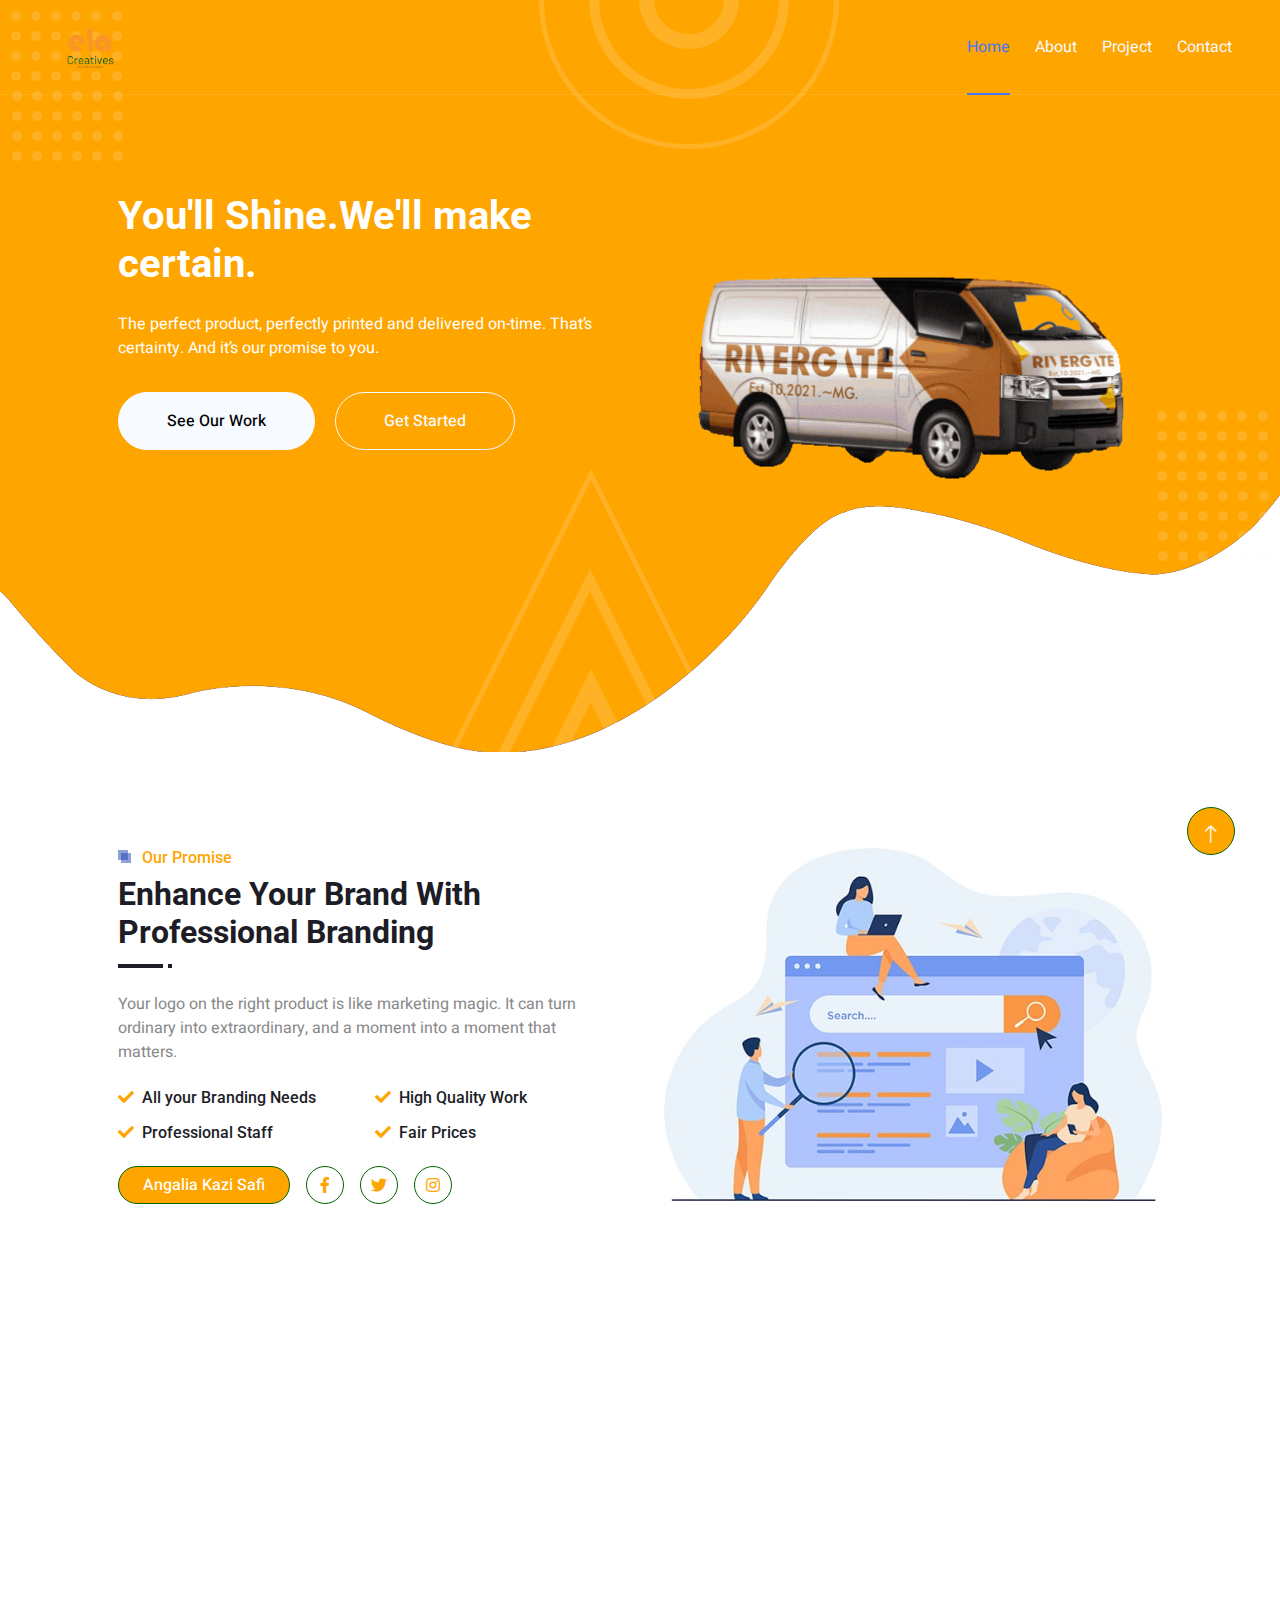
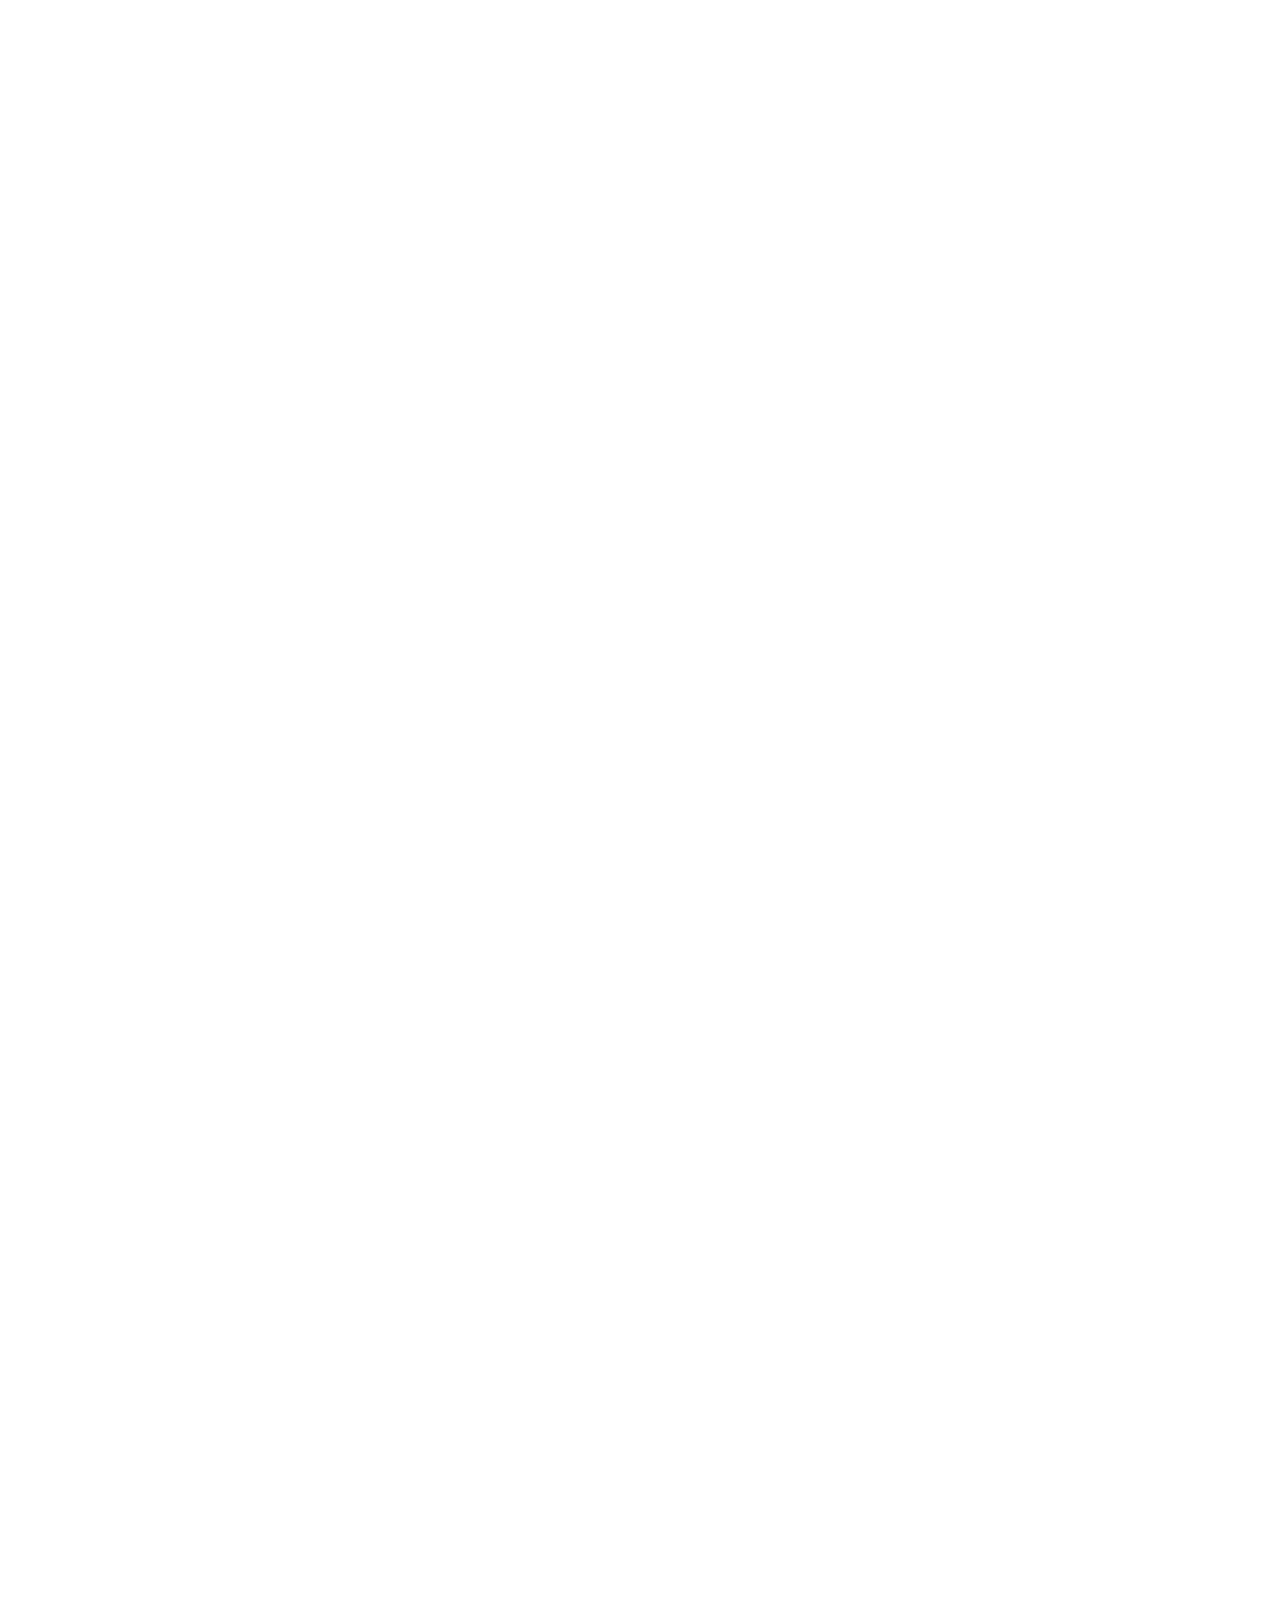
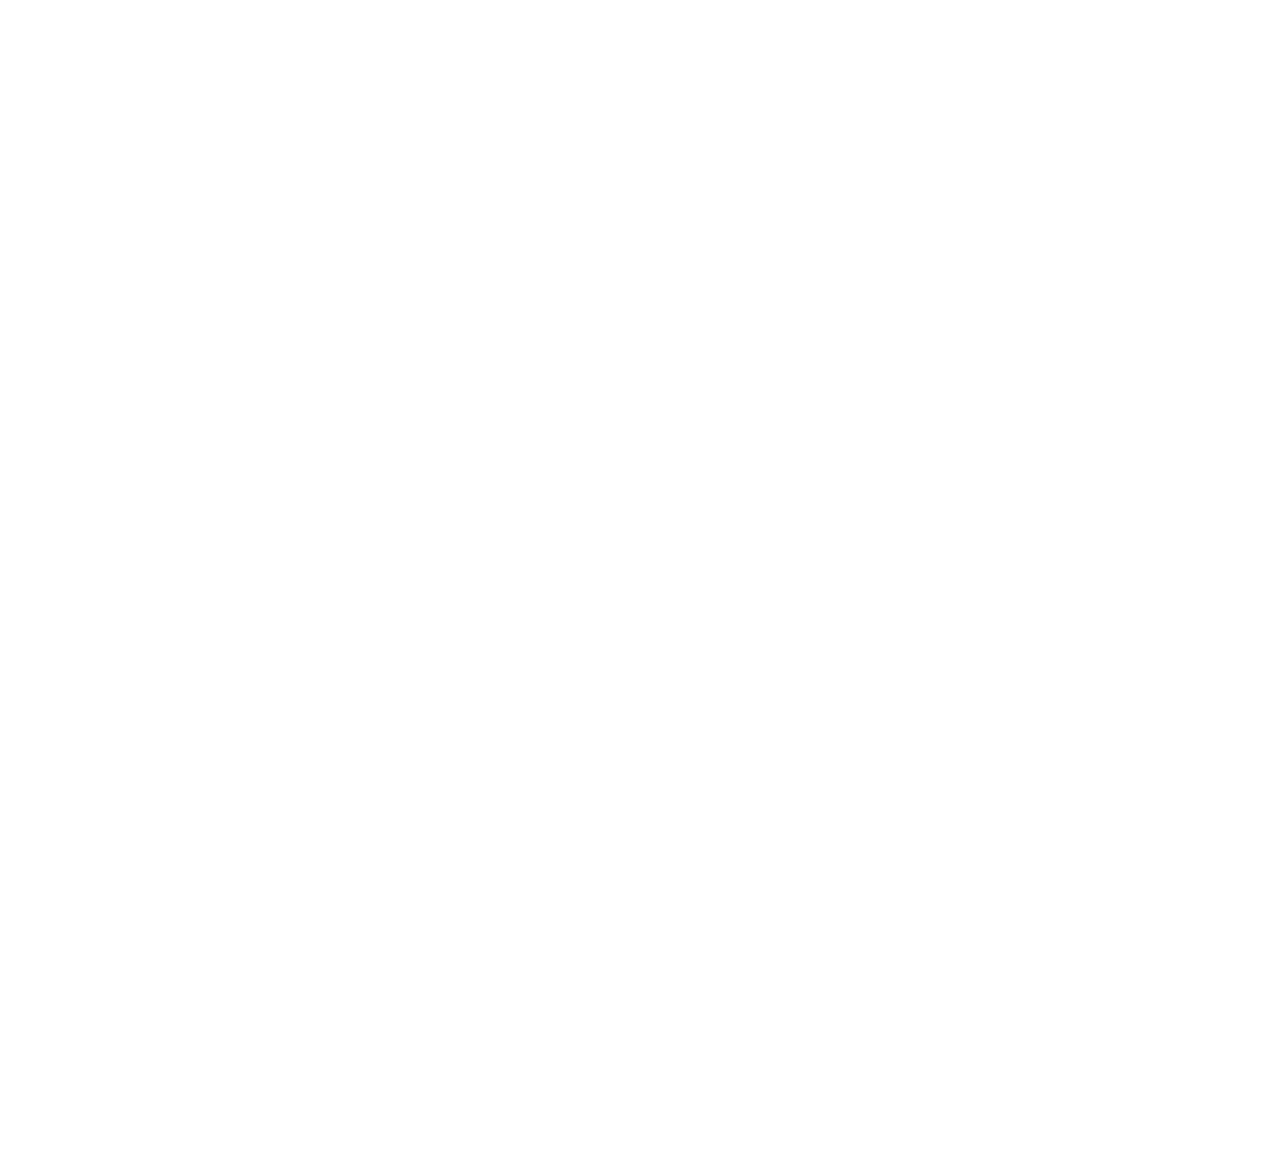
<file: index.html>
<!DOCTYPE html>
<html lang="en">

<head>
    <meta charset="utf-8">
    <title>Ela Creatives</title>
    <meta content="width=device-width, initial-scale=1.0" name="viewport">
    <meta content="" name="keywords">
    <meta content="" name="description">

    <!-- Favicon -->
    <link href="img/nobkgrd.png" rel="icon">

    <!-- Google Web Fonts -->
    <link rel="preconnect" href="https://fonts.googleapis.com">
    <link rel="preconnect" href="https://fonts.gstatic.com" crossorigin>
    <link href="https://fonts.googleapis.com/css2?family=Heebo:wght@400;500&family=Roboto:wght@400;500;700&display=swap"
        rel="stylesheet">

    <!-- Icon Font Stylesheet -->
    <link href="https://cdnjs.cloudflare.com/ajax/libs/font-awesome/5.10.0/css/all.min.css" rel="stylesheet">
    <link href="https://cdn.jsdelivr.net/npm/bootstrap-icons@1.4.1/font/bootstrap-icons.css" rel="stylesheet">

    <!-- Libraries Stylesheet -->
    <link href="lib/animate/animate.min.css" rel="stylesheet">
    <link href="lib/owlcarousel/assets/owl.carousel.min.css" rel="stylesheet">
    <link href="lib/lightbox/css/lightbox.min.css" rel="stylesheet">

    <!-- Customized Bootstrap Stylesheet -->
    <link href="css/bootstrap.min.css" rel="stylesheet">

    <!-- Template Stylesheet -->
    <link href="css/style.css" rel="stylesheet">
</head>

<body>
    <div class="container-xxl bg-white p-0">
        <!-- Spinner Start -->
        <div id="spinner"
            class="show bg-white position-fixed translate-middle w-100 vh-100 top-50 start-50 d-flex align-items-center justify-content-center">
            <div class="spinner-grow text-primary" style="width: 3rem; height: 3rem;" role="status">
                <span class="sr-only">Loading...</span>
            </div>
        </div>
        <!-- Spinner End -->


        <!-- Navbar & Hero Start -->
        <div class="container-xxl position-relative p-0">
            <nav class="navbar navbar-expand-lg navbar-light px-4 px-lg-5 py-3 py-lg-0">
                <a href="" class="navbar-brand p-0">
                    <img src="img/nobkgrd.png" alt="Logo" style="height: 700px; width: auto;">
                </a>
                <button class="navbar-toggler" type="button" data-bs-toggle="collapse" data-bs-target="#navbarCollapse">
                    <span class="fa fa-bars"></span>
                </button>
                <div class="collapse navbar-collapse" id="navbarCollapse">
                    <div class="navbar-nav ms-auto py-0">
                        <a href="index.html" class="nav-item nav-link active">Home</a>
                        <a href="about.html" class="nav-item nav-link">About</a>
                        <!--<a href="service.html" class="nav-item nav-link">Service</a>-->
                        <a href="project.html" class="nav-item nav-link">Project</a>
                        <!--<a href="pricing.html" class="nav-item nav-link">Pricing</a>-->
                        <div class="nav-item dropdown">
                            <!-- <a href="#" class="nav-link dropdown-toggle" data-bs-toggle="dropdown">Pages</a>
                            <div class="dropdown-menu m-0">
                                <a href="team.html" class="dropdown-item">Our Team</a>
                                <a href="testimonial.html" class="dropdown-item">Testimonial</a>
                                <a href="404.html" class="dropdown-item">404 Page</a>
                            </div>-->
                        </div>
                        <a href="contact.html" class="nav-item nav-link">Contact</a>
                    </div>
                    <!--<butaton type="button" class="btn text-secondary ms-3" data-bs-toggle="modal" data-bs-target="#searchModal"><i class="fa fa-search"></i></butaton>
                    <a href="https://htmlcodex.com/startup-company-website-template" class="btn btn-secondary text-light rounded-pill py-2 px-4 ms-3">Pro Version</a>
                </div>-->
            </nav>

            <div class="container-xxl py-5 bg-primary hero-header mb-5">
                <div class="container my-5 py-5 px-lg-5">
                    <div class="row g-5 py-5">
                        <div class="col-lg-6 text-center text-lg-start">
                            <h1 class="text-white mb-4 animated zoomIn">You'll Shine.We'll make certain.</h1>
                            <p class="text-white pb-3 animated zoomIn">The perfect product, perfectly printed and
                                delivered on-time. That’s certainty. And it’s our promise to you.</p>
                            <a href="project.html"
                                class="btn btn-light py-sm-3 px-sm-5 rounded-pill me-3 animated slideInLeft">See Our
                                Work</a>
                            <a href="contact.html"
                                class="btn btn-outline-light py-sm-3 px-sm-5 rounded-pill animated slideInRight">Get
                                Started</a>
                        </div>
                        <div class="col-lg-6 text-center text-lg-start">
                            <img class="img-fluid" src="img/banner.gif" alt="">
                        </div>
                    </div>
                </div>
            </div>
        </div>
        <!-- Navbar & Hero End -->


        <!-- Full Screen Search Start -->
        <div class="modal fade" id="searchModal" tabindex="-1">
            <div class="modal-dialog modal-fullscreen">
                <div class="modal-content" style="background: rgba(29, 29, 39, 0.7);">
                    <div class="modal-header border-0">
                        <button type="button" class="btn bg-white btn-close" data-bs-dismiss="modal"
                            aria-label="Close"></button>
                    </div>
                    <div class="modal-body d-flex align-items-center justify-content-center">
                        <div class="input-group" style="max-width: 600px;">
                            <input type="text" class="form-control bg-transparent border-light p-3"
                                placeholder="Type search keyword">
                            <button class="btn btn-light px-4"><i class="bi bi-search"></i></button>
                        </div>
                    </div>
                </div>
            </div>
        </div>
        <!-- Full Screen Search End -->


        <!-- About Start -->
        <div class="container-xxl py-5">
            <div class="container px-lg-5">
                <div class="row g-5">
                    <div class="col-lg-6 wow fadeInUp" data-wow-delay="0.1s">
                        <div class="section-title position-relative mb-4 pb-2">
                            <h6 class="position-relative text-primary ps-4">Our Promise</h6>
                            <h2 class="mt-2">Enhance Your Brand With Professional Branding</h2>
                        </div>
                        <p class="mb-4">Your logo on the right product is like marketing magic. It can turn ordinary
                            into extraordinary, and a moment into a moment that matters.</p>
                        <div class="row g-3">
                            <div class="col-sm-6">
                                <h6 class="mb-3"><i class="fa fa-check text-primary me-2"></i>All your Branding Needs
                                </h6>
                                <h6 class="mb-0"><i class="fa fa-check text-primary me-2"></i>Professional Staff</h6>
                            </div>
                            <div class="col-sm-6">
                                <h6 class="mb-3"><i class="fa fa-check text-primary me-2"></i>High Quality Work</h6>
                                <h6 class="mb-0"><i class="fa fa-check text-primary me-2"></i>Fair Prices</h6>
                            </div>
                        </div>
                        <div class="d-flex align-items-center mt-4">
                            <a class="btn btn-primary rounded-pill px-4 me-3" href="project.html">Angalia Kazi Safi</a>
                            <a class="btn btn-outline-primary btn-square me-3" href="https://www.facebook.com/ElacreativesLimited"><i
                                    class="fab fa-facebook-f"></i></a>
                            <a class="btn btn-outline-primary btn-square me-3" href="https://x.com/ElaCreatives"><i
                                    class="fab fa-twitter"></i></a>
                            <a class="btn btn-outline-primary btn-square me-3" href="https://www.instagram.com/ela_creatives/"><i
                                    class="fab fa-instagram"></i></a>
                            <!--<a class="btn btn-outline-primary btn-square" href=""><i class="fab fa-linkedin-in"></i></a>-->
                        </div>
                    </div>
                    <div class="col-lg-6">
                        <img class="img-fluid wow zoomIn" data-wow-delay="0.5s" src="img/about.jpg">
                    </div>
                </div>
            </div>
        </div>
        <!-- About End -->


        <!-- Newsletter Start
        <div class="container-xxl bg-primary newsletter my-5 wow fadeInUp" data-wow-delay="0.1s">
            <div class="container px-lg-5">
                <div class="row align-items-center" style="height: 250px;">
                    <div class="col-12 col-md-6">
                        <h3 class="text-white">Ready to get started</h3>
                        <small class="text-white">Diam elitr est dolore at sanctus nonumy.</small>
                        <div class="position-relative w-100 mt-3">
                            <input class="form-control border-0 rounded-pill w-100 ps-4 pe-5" type="text" placeholder="Enter Your Email" style="height: 48px;">
                            <button type="button" class="btn shadow-none position-absolute top-0 end-0 mt-1 me-2"><i class="fa fa-paper-plane text-primary fs-4"></i></button>
                        </div>
                    </div>
                    <div class="col-md-6 text-center mb-n5 d-none d-md-block">
                        <img class="img-fluid mt-5" style="height: 250px;" src="img/newsletter.png">
                    </div>
                </div>
            </div>
        </div>
         Newsletter End -->


        <!-- Service Start -->
        <div class="container-xxl py-5">
            <div class="container px-lg-5">
                <div class="section-title position-relative text-center mb-5 pb-2 wow fadeInUp" data-wow-delay="0.1s">
                    <h6 class="position-relative d-inline text-primary ps-4">Our Services</h6>
                    <h2 class="mt-2">From branding to advertising, we have everything you need to make a lasting
                        impression on your target audience.</h2>
                </div>
                <div class="row g-4">
                    <div class="col-lg-4 col-md-6 wow zoomIn" data-wow-delay="0.1s">
                        <div class="service-item d-flex flex-column justify-content-center text-center rounded">
                            <div class="service-icon flex-shrink-0">
                                <i class="fas fa-fingerprint fa-2x"></i>
                            </div>
                            <h5 class="mb-3">Logos</h5>
                            <p>We design unique and memorable logos that capture the essence of your brand.</p>
                            <a class="btn px-3 mt-auto mx-auto" href="project.html">See More</a>
                        </div>
                    </div>
                    <div class="col-lg-4 col-md-6 wow zoomIn" data-wow-delay="0.3s">
                        <div class="service-item d-flex flex-column justify-content-center text-center rounded">
                            <div class="service-icon flex-shrink-0">
                                <i class="fas fa-bullhorn fa-2x"></i>
                            </div>
                            <h5 class="mb-3">Marketing collateral</h5>
                            <p>We create high-quality marketing collateral, such as brochures, flyers, and business
                                cards, that effectively communicate your message.</p>
                            <a class="btn px-3 mt-auto mx-auto" href="project.html">See More</a>
                        </div>
                    </div>
                    <div class="col-lg-4 col-md-6 wow zoomIn" data-wow-delay="0.6s">
                        <div class="service-item d-flex flex-column justify-content-center text-center rounded">
                            <div class="service-icon flex-shrink-0">
                                <i class="fas fa-shopping-bag fa-2x"></i>
                            </div>
                            <h5 class="mb-3">Packaging</h5>
                            <p>We design eye-catching packaging that will help your products stand out on the shelves.
                            </p>
                            <a class="btn px-3 mt-auto mx-auto" href="project.html">See More</a>
                        </div>
                    </div>
                    <div class="col-lg-4 col-md-6 wow zoomIn" data-wow-delay="0.1s">
                        <div class="service-item d-flex flex-column justify-content-center text-center rounded">
                            <div class="service-icon flex-shrink-0">
                                <i class="fas fa-print fa-2x"></i>
                            </div>
                            <h5 class="mb-3">Print advertising:</h5>
                            <p>We create effective print advertising campaigns that reach your target audience.</p>
                            <a class="btn px-3 mt-auto mx-auto" href="project.html">See More</a>
                        </div>
                    </div>
                    <div class="col-lg-4 col-md-6 wow zoomIn" data-wow-delay="0.3s">
                        <div class="service-item d-flex flex-column justify-content-center text-center rounded">
                            <div class="service-icon flex-shrink-0">
                                <i class="fas fa-laptop-code fa-2x"></i>
                            </div>
                            <h5 class="mb-3">Website design and development</h5>
                            <p>We build beautiful and functional websites that help you grow your business..</p>
                            <a class="btn px-3 mt-auto mx-auto" href="project.html">See More</a>
                        </div>
                    </div>
                    <div class="col-lg-4 col-md-6 wow zoomIn" data-wow-delay="0.6s">
                        <div class="service-item d-flex flex-column justify-content-center text-center rounded">
                            <div class="service-icon flex-shrink-0">
                                <i class="fas fa-book fa-2x"></i>
                            </div>
                            <h5 class="mb-3">Book Cover</h5>
                            <p>Professional, eye-catching, and unique book cover designs that stand out on the shelf.
                            </p>
                            <a class="btn px-3 mt-auto mx-auto" href="project.html">See More</a>
                        </div>
                    </div>
                </div>
            </div>
        </div>
        <!-- Service End -->


        <!-- Portfolio Start -->
        <div class="container-xxl py-5">
            <div class="container px-lg-5">
                <div class="section-title position-relative text-center mb-5 pb-2 wow fadeInUp" data-wow-delay="0.1s">
                    <h6 class="position-relative d-inline text-primary ps-4">Our Projects</h6>
                    <h2 class="mt-2">Recently Launched Projects</h2>
                </div>
                <div class="row mt-n2 wow fadeInUp" data-wow-delay="0.1s">
                    <div class="col-12 text-center">
                        <ul class="list-inline mb-5" id="portfolio-flters">
                            <li class="btn px-3 pe-4 active" data-filter="*">All</li>
                            <li class="btn px-3 pe-4" data-filter=".first">Logos</li>
                            <li class="btn px-3 pe-4" data-filter=".second">Marketing</li>
                            <li class="btn px-3 pe-4" data-filter=".three">Packaging</li>
                            <li class="btn px-3 pe-4" data-filter=".four">Print-Ad</li>
                            <li class="btn px-3 pe-4" data-filter=".five">Web Design & Development</li>
                            <li class="btn px-3 pe-4" data-filter=".six">Book Cover</li>


                        </ul>
                    </div>
                </div>
                <div class="row g-4 portfolio-container">
                    <div class="col-lg-4 col-md-6 portfolio-item first wow zoomIn" data-wow-delay="0.1s">
                        <div class="position-relative rounded overflow-hidden">
                            <img class="img-fluid w-100" src="img/elause/38.png" alt="">
                            <div class="portfolio-overlay">
                                <a class="btn btn-light" href="img/elause/38.png" data-lightbox="portfolio"><i
                                        class="fa fa-plus fa-2x text-primary"></i></a>
                                <div class="mt-auto">
                                    <small class="text-white"><i class="fa fa-folder me-2"></i>Logo Design</small>
                                    <a class="h5 d-block text-white mt-1 mb-0" href="project.html">River Gate</a>
                                </div>
                            </div>
                        </div>
                    </div>
                    <div class="col-lg-4 col-md-6 portfolio-item second wow zoomIn" data-wow-delay="0.3s">
                        <div class="position-relative rounded overflow-hidden">
                            <img class="img-fluid w-100" src="img/elause/53.png" alt="">
                            <div class="portfolio-overlay">
                                <a class="btn btn-light" href="img/elause/53.png" data-lightbox="portfolio"><i
                                        class="fa fa-plus fa-2x text-primary"></i></a>
                                <div class="mt-auto">
                                    <small class="text-white"><i class="fa fa-folder me-2"></i>Banner</small>
                                    <a class="h5 d-block text-white mt-1 mb-0" href="project.html">Karibu Lamu</a>
                                </div>
                            </div>
                        </div>
                    </div>
                    <div class="col-lg-4 col-md-6 portfolio-item three wow zoomIn" data-wow-delay="0.6s">
                        <div class="position-relative rounded overflow-hidden">
                            <img class="img-fluid w-100" src="img/elause/19.png" alt="">
                            <div class="portfolio-overlay">
                                <a class="btn btn-light" href="img/elause/19.png" data-lightbox="portfolio"><i
                                        class="fa fa-plus fa-2x text-primary"></i></a>
                                <div class="mt-auto">
                                    <small class="text-white"><i class="fa fa-folder me-2"></i>Packaging Design</small>
                                    <a class="h5 d-block text-white mt-1 mb-0" href="project.html">Candypops Ltd</a>
                                </div>
                            </div>
                        </div>
                    </div>
                    <div class="col-lg-4 col-md-6 portfolio-item four wow zoomIn" data-wow-delay="0.1s">
                        <div class="position-relative rounded overflow-hidden">
                            <img class="img-fluid w-100" src="img/elause/50.png" alt="">
                            <div class="portfolio-overlay">
                                <a class="btn btn-light" href="img/elause/50.png" data-lightbox="portfolio"><i
                                        class="fa fa-plus fa-2x text-primary"></i></a>
                                <div class="mt-auto">
                                    <small class="text-white"><i class="fa fa-folder me-2"></i>Print Advertising</small>
                                    <a class="h5 d-block text-white mt-1 mb-0" href="project.html">Project Name</a>
                                </div>
                            </div>
                        </div>
                    </div>
                    <div class="col-lg-4 col-md-6 portfolio-item five wow zoomIn" data-wow-delay="0.3s">
                        <div class="position-relative rounded overflow-hidden">
                            <img class="img-fluid w-100" src="img/elause/51.png" alt="">
                            <div class="portfolio-overlay">
                                <a class="btn btn-light" href="img/elause/51.png" data-lightbox="portfolio"><i
                                        class="fa fa-plus fa-2x text-primary"></i></a>
                                <div class="mt-auto">
                                    <small class="text-white"><i class="fa fa-folder me-2"></i>Web Design</small>
                                    <a class="h5 d-block text-white mt-1 mb-0" href="project.html">N.A.P</a>
                                </div>
                            </div>
                        </div>
                    </div>
                    <div class="col-lg-4 col-md-6 portfolio-item six wow zoomIn" data-wow-delay="0.6s">
                        <div class="position-relative rounded overflow-hidden">
                            <img class="img-fluid w-100" src="img/elause/18.png" alt="">
                            <div class="portfolio-overlay">
                                <a class="btn btn-light" href="img/elause/18.png" data-lightbox="portfolio"><i
                                        class="fa fa-plus fa-2x text-primary"></i></a>
                                <div class="mt-auto">
                                    <small class="text-white"><i class="fa fa-folder me-2"></i>Book Cover Design</small>
                                    <a class="h5 d-block text-white mt-1 mb-0" href="project.html">Let the Old Man
                                        Speak</a>
                                </div>
                            </div>
                        </div>
                    </div>
                </div>
            </div>
        </div>
        <!-- Portfolio End -->


        <!-- Testimonial Start -->
        <div class="container-xxl bg-primary testimonial py-5 my-5 wow fadeInUp" data-wow-delay="0.1s">
            <div class="container py-5 px-lg-5">
                <div class="owl-carousel testimonial-carousel">
                    <div class="testimonial-item bg-transparent border rounded text-white p-4">
                        <i class="fa fa-quote-left fa-2x mb-3"></i>
                        <p>Working with Ela Creatives has been a game-changer for our business. Their creative
                            marketing strategies and expert execution have helped us reach a wider audience and
                            achieve significant growth. Their team is incredibly responsive and dedicated to our
                            success. Highly recommend!</p>
                        <div class="d-flex align-items-center">
                            <!--<img class="img-fluid flex-shrink-0 rounded-circle" src="img/testimonial-1.jpg" style="width: 50px; height: 50px;">-->
                            <div class="ps-3">
                                <h6 class="text-white mb-1">Sarah </h6>
                                <small>Almond Beauty</small>
                            </div>
                        </div>
                    </div>
                    <div class="testimonial-item bg-transparent border rounded text-white p-4">
                        <i class="fa fa-quote-left fa-2x mb-3"></i>
                        <p>Ela Creatives completely understood our brand and target audience. They designed a website
                            and social media strategy that truly reflects our values and resonates with our customers.
                            The results have been fantastic.</p>
                        <div class="d-flex align-items-center">
                            <!--<img class="img-fluid flex-shrink-0 rounded-circle" src="img/testimonial-2.jpg" style="width: 50px; height: 50px;">-->
                            <div class="ps-3">
                                <h6 class="text-white mb-1">Michael</h6>
                                <small>Geo's Restraunt</small>
                            </div>
                        </div>
                    </div>
                    <div class="testimonial-item bg-transparent border rounded text-white p-4">
                        <i class="fa fa-quote-left fa-2x mb-3"></i>
                        <p>I was blown away by the quality of Ela Creative's graphic design work. They created a
                            stunning logo and brand identity that captures the essence of our company. Their attention
                            to detail and commitment to excellence is unmatched</p>
                        <div class="d-flex align-items-center">
                            <!--<img class="img-fluid flex-shrink-0 rounded-circle" src="img/testimonial-3.jpg" style="width: 50px; height: 50px;">-->
                            <div class="ps-3">
                                <h6 class="text-white mb-1">Emily </h6>
                                <small>River Gate</small>
                            </div>
                        </div>
                    </div>
                    <div class="testimonial-item bg-transparent border rounded text-white p-4">
                        <i class="fa fa-quote-left fa-2x mb-3"></i>
                        <p>Ela Creative's helped us develop a comprehensive marketing plan that has propelled our
                            business forward.
                            They're always coming up with innovative ideas and are dedicated to achieving our goals.
                            I highly recommend them to any business looking to boost their brand and reach.</p>
                        <div class="d-flex align-items-center">
                            <!-- <img class="img-fluid flex-shrink-0 rounded-circle" src="img/testimonial-4.jpg" style="width: 50px; height: 50px;">-->
                            <div class="ps-3">
                                <h6 class="text-white mb-1">David</h6>
                                <small>Sports Place</small>
                            </div>
                        </div>
                    </div>
                </div>
            </div>
        </div>
        <!-- Testimonial End -->


        <!-- Team Start
        <div class="container-xxl py-5">
            <div class="container px-lg-5">
                <div class="section-title position-relative text-center mb-5 pb-2 wow fadeInUp" data-wow-delay="0.1s">
                    <h6 class="position-relative d-inline text-primary ps-4">Our Team</h6>
                    <h2 class="mt-2">Meet Our Team Members</h2>
                </div>
                <div class="row g-4">
                    <div class="col-lg-4 col-md-6 wow fadeInUp" data-wow-delay="0.1s">
                        <div class="team-item">
                            <div class="d-flex">
                                <div class="flex-shrink-0 d-flex flex-column align-items-center mt-4 pt-5" style="width: 75px;">
                                    <a class="btn btn-square text-primary bg-white my-1" href=""><i class="fab fa-facebook-f"></i></a>
                                    <a class="btn btn-square text-primary bg-white my-1" href=""><i class="fab fa-twitter"></i></a>
                                    <a class="btn btn-square text-primary bg-white my-1" href=""><i class="fab fa-instagram"></i></a>
                                    <a class="btn btn-square text-primary bg-white my-1" href=""><i class="fab fa-linkedin-in"></i></a>
                                </div>
                                <img class="img-fluid rounded w-100" src="img/team-1.jpg" alt="">
                            </div>
                            <div class="px-4 py-3">
                                <h5 class="fw-bold m-0">Jhon Doe</h5>
                                <small>CEO</small>
                            </div>
                        </div>
                    </div>
                    <div class="col-lg-4 col-md-6 wow fadeInUp" data-wow-delay="0.3s">
                        <div class="team-item">
                            <div class="d-flex">
                                <div class="flex-shrink-0 d-flex flex-column align-items-center mt-4 pt-5" style="width: 75px;">
                                    <a class="btn btn-square text-primary bg-white my-1" href=""><i class="fab fa-facebook-f"></i></a>
                                    <a class="btn btn-square text-primary bg-white my-1" href=""><i class="fab fa-twitter"></i></a>
                                    <a class="btn btn-square text-primary bg-white my-1" href=""><i class="fab fa-instagram"></i></a>
                                    <a class="btn btn-square text-primary bg-white my-1" href=""><i class="fab fa-linkedin-in"></i></a>
                                </div>
                                <img class="img-fluid rounded w-100" src="img/team-2.jpg" alt="">
                            </div>
                            <div class="px-4 py-3">
                                <h5 class="fw-bold m-0">Emma William</h5>
                                <small>Manager</small>
                            </div>
                        </div>
                    </div>
                    <div class="col-lg-4 col-md-6 wow fadeInUp" data-wow-delay="0.6s">
                        <div class="team-item">
                            <div class="d-flex">
                                <div class="flex-shrink-0 d-flex flex-column align-items-center mt-4 pt-5" style="width: 75px;">
                                    <a class="btn btn-square text-primary bg-white my-1" href=""><i class="fab fa-facebook-f"></i></a>
                                    <a class="btn btn-square text-primary bg-white my-1" href=""><i class="fab fa-twitter"></i></a>
                                    <a class="btn btn-square text-primary bg-white my-1" href=""><i class="fab fa-instagram"></i></a>
                                    <a class="btn btn-square text-primary bg-white my-1" href=""><i class="fab fa-linkedin-in"></i></a>
                                </div>
                                <img class="img-fluid rounded w-100" src="img/team-3.jpg" alt="">
                            </div>
                            <div class="px-4 py-3">
                                <h5 class="fw-bold m-0">Noah Michael</h5>
                                <small>Designer</small>
                            </div>
                        </div>
                    </div>
                </div>
            </div>
        </div>
         Team End -->


        <!-- Footer Start -->
        <div class="container-fluid bg-primary text-light footer mt-5 pt-5 wow fadeIn" data-wow-delay="0.1s">
            <div class="container py-5 px-lg-5">
                <div class="row g-5">
                    <div class="col-md-6 col-lg-3">
                        <h5 class="text-white mb-4">Get In Touch</h5>
                        <p><i class="fa fa-map-marker-alt me-3"></i>Nairobi Kenya</p>
                        <p><i class="fa fa-phone-alt me-3"></i>+254 706 022994</p>
                        <p><i class="fa fa-envelope me-3"></i>info@elacreatives.com</p>
                        <p><i class="fa fa-envelope me-3"></i>elacreatives@gmail.com</p>
                        <div class="d-flex pt-2">
                            <a class="btn btn-outline-light btn-social" href="https://x.com/ElaCreatives"><i class="fab fa-twitter"></i></a>
                            <a class="btn btn-outline-light btn-social" href="https://www.facebook.com/ElacreativesLimited"><i class="fab fa-facebook-f"></i></a>
                            
                            <a class="btn btn-outline-light btn-social" href="https://www.instagram.com/ela_creatives/"><i class="fab fa-instagram"></i></a>
                            
                        </div>
                    </div>
                    <!--<div class="col-md-6 col-lg-3">
                        <h5 class="text-white mb-4">Popular Link</h5>
                        <a class="btn btn-link" href="">About Us</a>
                        <a class="btn btn-link" href="">Contact Us</a>
                        <a class="btn btn-link" href="">Privacy Policy</a>
                        <a class="btn btn-link" href="">Terms & Condition</a>
                        <a class="btn btn-link" href="">Career</a>
                    </div>-->
                    <div class="col-md-6 col-lg-3">
                        <h5 class="text-white mb-4">Project Gallery</h5>
                        <div class="row g-2">
                            <div class="col-4">
                                <img class="img-fluid" src="img/elause/29.png" alt="Image">
                            </div>
                            <div class="col-4">
                                <img class="img-fluid" src="img/elause/42.png" alt="Image">
                            </div>
                            <div class="col-4">
                                <img class="img-fluid" src="img/elause/48.png" alt="Image">
                            </div>
                            <div class="col-4">
                                <img class="img-fluid" src="img/elause/61.png" alt="Image">
                            </div>
                            <div class="col-4">
                                <img class="img-fluid" src="img/elause/70.png" alt="Image">
                            </div>
                            <div class="col-4">
                                <img class="img-fluid" src="img/elause/72.png" alt="Image">
                            </div>
                        </div>
                    </div>

                    <div class="col-md-6 col-lg-3">
                        <h5 class="text-white mb-4">Kazi Safi</h5>
                        <div class="row g-2">
                            <div class="col-4">
                                <img class="img-fluid" src="img/elause/27.png" alt="Image">
                            </div>
                            <div class="col-4">
                                <img class="img-fluid" src="img/elause/8.png" alt="Image">
                            </div>
                            <div class="col-4">
                                <img class="img-fluid" src="img/elause/16.png" alt="Image">
                            </div>
                            <div class="col-4">
                                <img class="img-fluid" src="img/elause/34.png" alt="Image">
                            </div>
                            <div class="col-4">
                                <img class="img-fluid" src="img/elause/62.png" alt="Image">
                            </div>
                            <div class="col-4">
                                <img class="img-fluid" src="img/elause/53.png" alt="Image">
                            </div>


                        </div>
                    </div>

                    <div class="col-md-6 col-lg-3">
                        <h5 class="text-white mb-4">.</h5>
                        <div class="row g-2">
                            <div class="col-4">
                                <img class="img-fluid" src="img/elause/65.png" alt="Image">
                            </div>
                            <div class="col-4">
                                <img class="img-fluid" src="img/elause/70.png" alt="Image">
                            </div>
                            <div class="col-4">
                                <img class="img-fluid" src="img/elause/3.png" alt="Image">
                            </div>
                            <div class="col-4">
                                <img class="img-fluid" src="img/elause/6.png" alt="Image">
                            </div>
                            <div class="col-4">
                                <img class="img-fluid" src="img/elause/9.png" alt="Image">
                            </div>
                            <div class="col-4">
                                <img class="img-fluid" src="img/elause/12.png" alt="Image">
                            </div>


                        </div>
                    </div>


                    <!-- <div class="col-md-6 col-lg-3">
                        <h5 class="text-white mb-4">Newsletter</h5>
                        <p>Lorem ipsum dolor sit amet elit. Phasellus nec pretium mi. Curabitur facilisis ornare velit non vulpu</p>
                        <div class="position-relative w-100 mt-3">
                            <input class="form-control border-0 rounded-pill w-100 ps-4 pe-5" type="text" placeholder="Your Email" style="height: 48px;">
                            <button type="button" class="btn shadow-none position-absolute top-0 end-0 mt-1 me-2"><i class="fa fa-paper-plane text-primary fs-4"></i></button>
                        </div>
                    </div>-->
                </div>
            </div>
            <div class="container px-lg-5">
                <div class="copyright">
                    <div class="row">
                        <div class="col-md-6 text-center text-md-start mb-3 mb-md-0">
                            &copy; <a class="border-bottom" href="#">Ela Creatives</a>, All Right Reserved.

                            <!--/*** This template is free as long as you keep the footer author’s credit link/attribution link/backlink. If you'd like to use the template without the footer author’s credit link/attribution link/backlink, you can purchase the Credit Removal License from "https://htmlcodex.com/credit-removal". Thank you for your support. ***/-->
                            Designed By <a class="border-bottom" href="https://htmlcodex.com">Tech Guru</a>
                        </div>
                        <div class="col-md-6 text-center text-md-end">
                            <div class="footer-menu">
                                <a href="">Home</a>
                                <!--<a href="">Cookies</a>
                                <a href="">Help</a>
                                <a href="">FQAs</a>-->
                            </div>
                        </div>
                    </div>
                </div>
            </div>
        </div>
        <!-- Footer End -->


        <!-- Back to Top -->
        <a href="#" class="btn btn-lg btn-primary btn-lg-square back-to-top pt-2"><i class="bi bi-arrow-up"></i></a>
    </div>

    <!-- JavaScript Libraries -->
    <script src="https://code.jquery.com/jquery-3.4.1.min.js"></script>
    <script src="https://cdn.jsdelivr.net/npm/bootstrap@5.0.0/dist/js/bootstrap.bundle.min.js"></script>
    <script src="lib/wow/wow.min.js"></script>
    <script src="lib/easing/easing.min.js"></script>
    <script src="lib/waypoints/waypoints.min.js"></script>
    <script src="lib/owlcarousel/owl.carousel.min.js"></script>
    <script src="lib/isotope/isotope.pkgd.min.js"></script>
    <script src="lib/lightbox/js/lightbox.min.js"></script>

    <!-- Template Javascript -->
    <script src="js/main.js"></script>
</body>

</html>
</file>
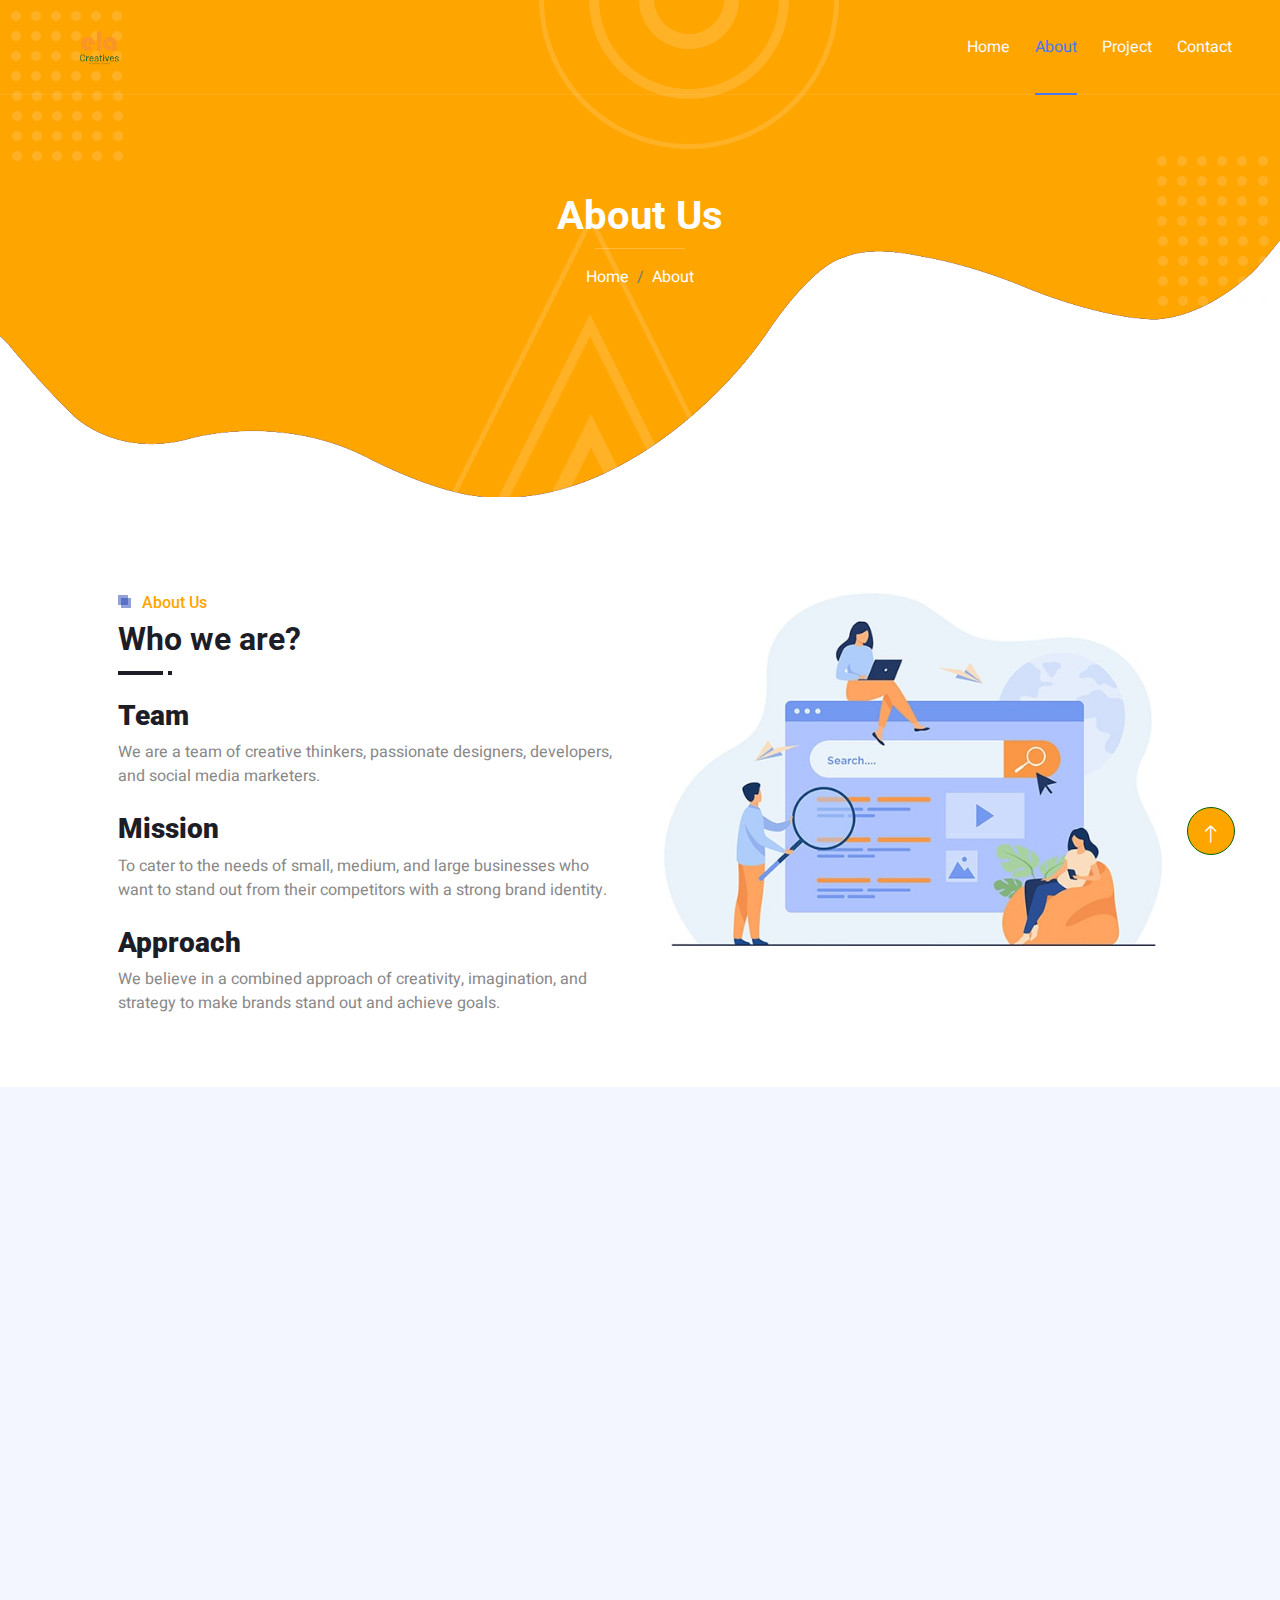
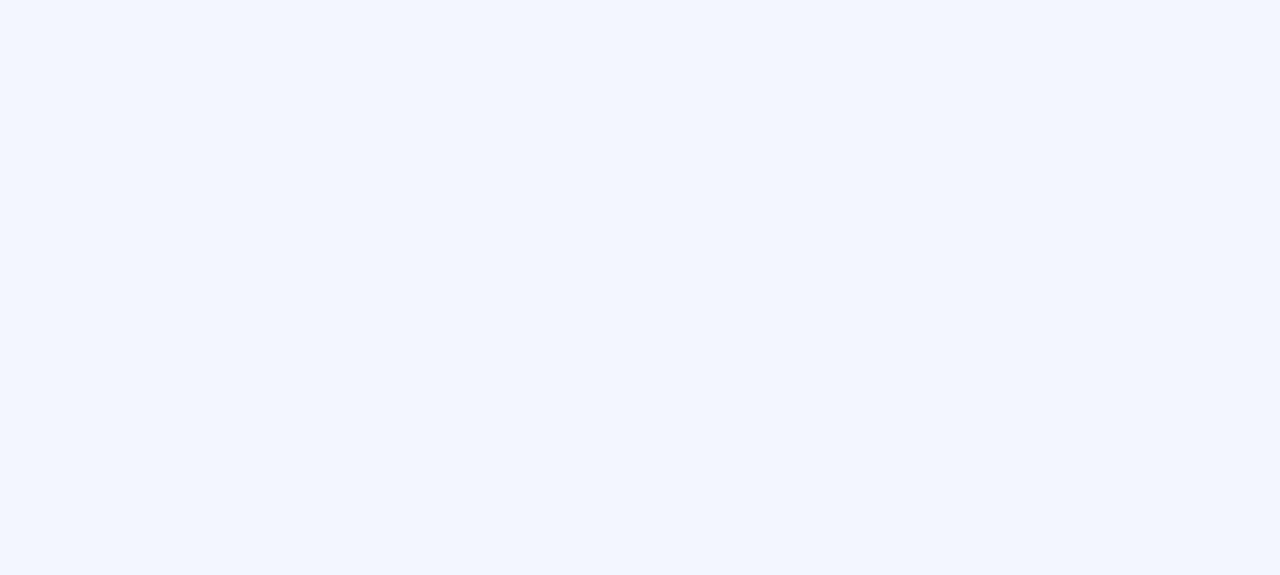
<file: about.html>
<!DOCTYPE html>
<html lang="en">

<head>
    <meta charset="utf-8">
    <title>About Ela Creatives</title>
    <meta content="width=device-width, initial-scale=1.0" name="viewport">
    <meta content="" name="keywords">
    <meta content="" name="description">

    <!-- Favicon -->
    <link href="img/nobkgrd.png" rel="icon">

    <!-- Google Web Fonts -->
    <link rel="preconnect" href="https://fonts.googleapis.com">
    <link rel="preconnect" href="https://fonts.gstatic.com" crossorigin>
    <link href="https://fonts.googleapis.com/css2?family=Heebo:wght@400;500&family=Roboto:wght@400;500;700&display=swap" rel="stylesheet"> 

    <!-- Icon Font Stylesheet -->
    <link href="https://cdnjs.cloudflare.com/ajax/libs/font-awesome/5.10.0/css/all.min.css" rel="stylesheet">
    <link href="https://cdn.jsdelivr.net/npm/bootstrap-icons@1.4.1/font/bootstrap-icons.css" rel="stylesheet">

    <!-- Libraries Stylesheet -->
    <link href="lib/animate/animate.min.css" rel="stylesheet">
    <link href="lib/owlcarousel/assets/owl.carousel.min.css" rel="stylesheet">
    <link href="lib/lightbox/css/lightbox.min.css" rel="stylesheet">

    <!-- Customized Bootstrap Stylesheet -->
    <link href="css/bootstrap.min.css" rel="stylesheet">

    <!-- Template Stylesheet -->
    <link href="css/style.css" rel="stylesheet">
</head>

<body>
    <div class="container-xxl bg-white p-0">
        <!-- Spinner Start -->
        <div id="spinner" class="show bg-white position-fixed translate-middle w-100 vh-100 top-50 start-50 d-flex align-items-center justify-content-center">
            <div class="spinner-grow text-primary" style="width: 3rem; height: 3rem;" role="status">
                <span class="sr-only">Loading...</span>
            </div>
        </div>
        <!-- Spinner End -->


        <!-- Navbar & Hero Start -->
        <div class="container-xxl position-relative p-0">
            <nav class="navbar navbar-expand-lg navbar-light px-4 px-lg-5 py-3 py-lg-0">
                <a href="" class="navbar-brand p-0">
                   <a href="" class="navbar-brand p-0">
            <img src="img/nobkgrd.png" alt="Logo" style="height: 50px; width: auto;">
        </a>
                <button class="navbar-toggler" type="button" data-bs-toggle="collapse" data-bs-target="#navbarCollapse">
                    <span class="fa fa-bars"></span>
                </button>
                <div class="collapse navbar-collapse" id="navbarCollapse">
                    <div class="navbar-nav ms-auto py-0">
                        <a href="index.html" class="nav-item nav-link">Home</a>
                        <a href="about.html" class="nav-item nav-link active">About</a>
                        <!--<a href="service.html" class="nav-item nav-link">Service</a>-->
                        <a href="project.html" class="nav-item nav-link">Project</a>
                         <!--<a href="pricing.html" class="nav-item nav-link">Pricing</a>-->
                        <!--<div class="nav-item dropdown">
                            <a href="#" class="nav-link dropdown-toggle" data-bs-toggle="dropdown">Pages</a>
                            <div class="dropdown-menu m-0">
                                <a href="team.html" class="dropdown-item">Our Team</a>
                                <a href="testimonial.html" class="dropdown-item">Testimonial</a>
                                <a href="404.html" class="dropdown-item">404 Page</a>
                            </div>
                        </div>-->
                        <a href="contact.html" class="nav-item nav-link">Contact</a>
                   <!-- </div>
                    <butaton type="button" class="btn text-secondary ms-3" data-bs-toggle="modal" data-bs-target="#searchModal"><i class="fa fa-search"></i></butaton>
                    <a href="https://htmlcodex.com/startup-company-website-template" class="btn btn-secondary text-light rounded-pill py-2 px-4 ms-3">Pro Version</a>
                </div>-->
            </nav>

            <div class="container-xxl py-5 bg-primary hero-header mb-5">
                <div class="container my-5 py-5 px-lg-5">
                    <div class="row g-5 py-5">
                        <div class="col-12 text-center">
                            <h1 class="text-white animated zoomIn">About Us</h1>
                            <hr class="bg-white mx-auto mt-0" style="width: 90px;">
                            <nav aria-label="breadcrumb">
                                <ol class="breadcrumb justify-content-center">
                                    <li class="breadcrumb-item"><a class="text-white" href="#">Home</a></li>
                                   <!-- <li class="breadcrumb-item"><a class="text-white" href="#">Pages</a></li>-->
                                    <li class="breadcrumb-item text-white active" aria-current="page">About</li>
                                </ol>
                            </nav>
                        </div>
                    </div>
                </div>
            </div>
        </div>
        <!-- Navbar & Hero End -->


        <!-- Full Screen Search Start -->
        <div class="modal fade" id="searchModal" tabindex="-1">
            <div class="modal-dialog modal-fullscreen">
                <div class="modal-content" style="background: rgba(29, 29, 39, 0.7);">
                    <div class="modal-header border-0">
                        <button type="button" class="btn bg-white btn-close" data-bs-dismiss="modal" aria-label="Close"></button>
                    </div>
                    <div class="modal-body d-flex align-items-center justify-content-center">
                        <div class="input-group" style="max-width: 600px;">
                            <input type="text" class="form-control bg-transparent border-light p-3" placeholder="Type search keyword">
                            <button class="btn btn-light px-4"><i class="bi bi-search"></i></button>
                        </div>
                    </div>
                </div>
            </div>
        </div>
        <!-- Full Screen Search End -->


        <!-- About Start -->
        <div class="container-xxl py-5">
            <div class="container px-lg-5">
                <div class="row g-5">
                    <div class="col-lg-6 wow fadeInUp" data-wow-delay="0.1s">
                        <div class="section-title position-relative mb-4 pb-2">
                            <h6 class="position-relative text-primary ps-4">About Us</h6>
                            <h2 class="mt-2">Who we are?</h2>
                        </div>
                        <!--<p class="mb-4">Tem sitsto et tempor eirmod magna dolore erat amet</p>-->
                        <h3><b>Team</b></h3>
                        <p class="mb-4">We are  a team of creative thinkers, passionate designers, 
                            developers, and social media marketers.</p>
                        <h3><b>Mission</b></h3>
                        <p class="mb-4">To cater to the needs of small, medium, and large businesses 
                            who want to stand out from their competitors with a strong brand identity.</p>
                        <h3><b>Approach</b></h3>
                        <p class="mb-4">We believe in a combined approach of creativity, imagination, 
                            and strategy to make brands stand out and achieve goals.</p>
                        

                       
                    </div>
                    <div class="col-lg-6">
                        <img class="img-fluid wow zoomIn" data-wow-delay="0.5s" src="img/about.jpg">
                    </div>
                </div>
            </div>
        </div>
        <!-- About End -->



        <!-- About Start -->
        <!--<div class="container-xxl py-5">
            <div class="container px-lg-5">
                <div class="row g-5">
                    <div class="col-lg-6 wow fadeInUp" data-wow-delay="0.1s">
                        <div class="section-title position-relative mb-4 pb-2">
                            <h6 class="position-relative text-primary ps-4">About Us</h6>
                            <h2 class="mt-2">Mission & Vision</h2>
                        </div>
                        <p class="mb-4">Tempor erat elitr rebum at clita. Diam dolor diam ipsum et tempor sit. Aliqu diam amet diam et eos labore. Clita erat ipsum et lorem et sit, sed stet no labore lorem sit. Sanctus clita duo justo et tempor eirmod magna dolore erat amet</p>

                        <div class="row g-3">
                            <div class="col-sm-6">
                                <h6 class="mb-3"><i class="fa fa-check text-primary me-2"></i>Award Winning</h6>
                                <h6 class="mb-0"><i class="fa fa-check text-primary me-2"></i>Professional Staff</h6>
                            </div>
                            <div class="col-sm-6">
                                <h6 class="mb-3"><i class="fa fa-check text-primary me-2"></i>24/7 Support</h6>
                                <h6 class="mb-0"><i class="fa fa-check text-primary me-2"></i>Fair Prices</h6>
                            </div>
                        </div>
                        <div class="d-flex align-items-center mt-4">
                            <a class="btn btn-primary rounded-pill px-4 me-3" href="">Read More</a>
                            <a class="btn btn-outline-primary btn-square me-3" href=""><i class="fab fa-facebook-f"></i></a>
                            <a class="btn btn-outline-primary btn-square me-3" href=""><i class="fab fa-twitter"></i></a>
                            <a class="btn btn-outline-primary btn-square me-3" href=""><i class="fab fa-instagram"></i></a>
                            <a class="btn btn-outline-primary btn-square" href=""><i class="fab fa-linkedin-in"></i></a>
                        </div>
                    </div>
                    <div class="col-lg-6">
                        <img class="img-fluid wow zoomIn" data-wow-delay="0.5s" src="img/about.jpg">
                    </div>-->
                </div>
            </div>
        </div>
        <!-- About End -->



        <!-- About Start -->
        <div class="container-xxl py-5">
            <div class="container px-lg-5">
                <div class="row g-5">
                    <div class="col-lg-6 wow fadeInUp" data-wow-delay="0.1s">
                        <div class="section-title position-relative mb-4 pb-2">
                            <!--<h6 class="position-relative text-primary ps-4">About Us</h6>-->
                            <h2 class="mt-2">Services Offered</h2>
                        </div>
                        <!--<p class="mb-4">Tempor erat elitr rebum at clita. Diam dolor diam ipsum et tempor sit. Aliqu diam amet diam et eos labore. Clita erat ipsum et lorem et sit, sed stet no labore lorem sit. Sanctus clita duo justo et tempor eirmod magna dolore erat amet</p>-->

                        <div class="row g-3">
                            <div class="col-sm-6">
                                <h6 class="mb-3"><i class="fa fa-check text-primary me-2"></i>Branding</h6>
                                <ul>
                                    <li>Logo Design</li>
                                    <li>Brand identity development</li>
                                    <li>UI/UX design</li>
                                </ul>
                                <h6 class="mb-0"><i class="fa fa-check text-primary me-2"></i>Design & Animation</h6>
                                <ul>
                                    <li>Creative, branding, and design</li>
                                    <li>Animation projects in 2D and 3D</li>
                        
                                </ul>
                                <h6 class="mb-0"><i class="fa fa-check text-primary me-2"></i>Printing</h6>
                                <ul>
                                    <li>Business cards, brochures, flyers, letterheads</li>
                                    <li>Staff badges, t-shirts, caps, umbrellas</li>
                        
                                </ul>
                                
                            </div>

                            


                            <div class="col-sm-6">
                                <h6 class="mb-3"><i class="fa fa-check text-primary me-2"></i>Advertising & Production</h6>
                                <ul>
                                    <li>Full-scale marketing and advertising services</li>
                                    <li>Facebook and social media campaigns</li>
                                    <li>Traditional and digital marketing/advertising</li>                        
                                </ul>
                                <h6 class="mb-0"><i class="fa fa-check text-primary me-2"></i>Public Relations & Brand Mngt</h6>
                                <ul>
                                    <li>Brand authority building</li>
                                    <li>Strategic advertising campaigns</li>
                        
                                </ul>
                            </div>
                        </div>
                       <!-- <div class="d-flex align-items-center mt-4">
                            <a class="btn btn-primary rounded-pill px-4 me-3" href="">Read More</a>
                            <a class="btn btn-outline-primary btn-square me-3" href=""><i class="fab fa-facebook-f"></i></a>
                            <a class="btn btn-outline-primary btn-square me-3" href=""><i class="fab fa-twitter"></i></a>
                            <a class="btn btn-outline-primary btn-square me-3" href=""><i class="fab fa-instagram"></i></a>
                            <a class="btn btn-outline-primary btn-square" href=""><i class="fab fa-linkedin-in"></i></a>
                        </div>-->
                    </div>
                    <div class="col-lg-6">
                        <img class="img-fluid wow zoomIn" data-wow-delay="0.5s" src="img/about.gif">
                    </div>
                </div>
            </div>
        </div>
        <!-- About End -->


        <!-- Newsletter Start
        <div class="container-xxl bg-primary newsletter my-5 wow fadeInUp" data-wow-delay="0.1s">
            <div class="container px-lg-5">
                <div class="row align-items-center" style="height: 250px;">
                    <div class="col-12 col-md-6">
                        <h3 class="text-white">Ready to get started</h3>
                        <small class="text-white">Diam elitr est dolore at sanctus nonumy.</small>
                        <div class="position-relative w-100 mt-3">
                            <input class="form-control border-0 rounded-pill w-100 ps-4 pe-5" type="text" placeholder="Enter Your Email" style="height: 48px;">
                            <button type="button" class="btn shadow-none position-absolute top-0 end-0 mt-1 me-2"><i class="fa fa-paper-plane text-primary fs-4"></i></button>
                        </div>
                    </div>
                    <div class="col-md-6 text-center mb-n5 d-none d-md-block">
                        <img class="img-fluid mt-5" style="height: 250px;" src="img/newsletter.png">
                    </div>
                </div>
            </div>
        </div>
         Newsletter End -->


        <!-- Team Start
        <div class="container-xxl py-5">
            <div class="container px-lg-5">
                <div class="section-title position-relative text-center mb-5 pb-2 wow fadeInUp" data-wow-delay="0.1s">
                    <h6 class="position-relative d-inline text-primary ps-4">Our Team</h6>
                    <h2 class="mt-2">Meet Our Team Members</h2>
                </div>
                <div class="row g-4">
                    <div class="col-lg-4 wow fadeInUp" data-wow-delay="0.1s">
                        <div class="team-item">
                            <div class="d-flex">
                                <div class="flex-shrink-0 d-flex flex-column align-items-center mt-4 pt-5" style="width: 75px;">
                                    <a class="btn btn-square text-primary bg-white my-1" href=""><i class="fab fa-facebook-f"></i></a>
                                    <a class="btn btn-square text-primary bg-white my-1" href=""><i class="fab fa-twitter"></i></a>
                                    <a class="btn btn-square text-primary bg-white my-1" href=""><i class="fab fa-instagram"></i></a>
                                    <a class="btn btn-square text-primary bg-white my-1" href=""><i class="fab fa-linkedin-in"></i></a>
                                </div>
                                <img class="img-fluid rounded w-100" src="img/team-1.jpg" alt="">
                            </div>
                            <div class="px-4 py-3">
                                <h5 class="fw-bold m-0">Jhon Doe</h5>
                                <small>CEO</small>
                            </div>
                        </div>
                    </div>
                    <div class="col-lg-4 wow fadeInUp" data-wow-delay="0.3s">
                        <div class="team-item">
                            <div class="d-flex">
                                <div class="flex-shrink-0 d-flex flex-column align-items-center mt-4 pt-5" style="width: 75px;">
                                    <a class="btn btn-square text-primary bg-white my-1" href=""><i class="fab fa-facebook-f"></i></a>
                                    <a class="btn btn-square text-primary bg-white my-1" href=""><i class="fab fa-twitter"></i></a>
                                    <a class="btn btn-square text-primary bg-white my-1" href=""><i class="fab fa-instagram"></i></a>
                                    <a class="btn btn-square text-primary bg-white my-1" href=""><i class="fab fa-linkedin-in"></i></a>
                                </div>
                                <img class="img-fluid rounded w-100" src="img/team-2.jpg" alt="">
                            </div>
                            <div class="px-4 py-3">
                                <h5 class="fw-bold m-0">Emma William</h5>
                                <small>Manager</small>
                            </div>
                        </div>
                    </div>
                    <div class="col-lg-4 wow fadeInUp" data-wow-delay="0.6s">
                        <div class="team-item">
                            <div class="d-flex">
                                <div class="flex-shrink-0 d-flex flex-column align-items-center mt-4 pt-5" style="width: 75px;">
                                    <a class="btn btn-square text-primary bg-white my-1" href=""><i class="fab fa-facebook-f"></i></a>
                                    <a class="btn btn-square text-primary bg-white my-1" href=""><i class="fab fa-twitter"></i></a>
                                    <a class="btn btn-square text-primary bg-white my-1" href=""><i class="fab fa-instagram"></i></a>
                                    <a class="btn btn-square text-primary bg-white my-1" href=""><i class="fab fa-linkedin-in"></i></a>
                                </div>
                                <img class="img-fluid rounded w-100" src="img/team-3.jpg" alt="">
                            </div>
                            <div class="px-4 py-3">
                                <h5 class="fw-bold m-0">Noah Michael</h5>
                                <small>Designer</small>
                            </div>
                        </div>
                    </div>
                </div>
            </div>
        </div>
         Team End -->



        <!-- Footer Start -->
        <div class="container-fluid bg-primary text-light footer mt-5 pt-5 wow fadeIn" data-wow-delay="0.1s">
            <div class="container py-5 px-lg-5">
                <div class="row g-5">
                    <div class="col-md-6 col-lg-3">
                        <h5 class="text-white mb-4">Get In Touch</h5>
                        <p><i class="fa fa-map-marker-alt me-3"></i>Nairobi, Kenya</p>
                        <p><i class="fa fa-phone-alt me-3"></i>+254 706 022994</p>
                        <p><i class="fa fa-envelope me-3"></i>info@elacreatives.com</p>
                        <p><i class="fa fa-envelope me-3"></i>elacreatives@gmail.com</p>
                        <div class="d-flex pt-2">
                            <a class="btn btn-outline-light btn-social" href="https://x.com/ElaCreatives"><i class="fab fa-twitter"></i></a>
                            <a class="btn btn-outline-light btn-social" href="https://www.facebook.com/ElacreativesLimited"><i class="fab fa-facebook-f"></i></a>
                        
                            <a class="btn btn-outline-light btn-social" href="https://www.instagram.com/ela_creatives/"><i class="fab fa-instagram"></i></a>
                            
                        </div>
                    </div>
                    <!--<div class="col-md-6 col-lg-3">
                        <h5 class="text-white mb-4">Popular Link</h5>
                        <a class="btn btn-link" href="">About Us</a>
                        <a class="btn btn-link" href="">Contact Us</a>
                        <a class="btn btn-link" href="">Privacy Policy</a>
                        <a class="btn btn-link" href="">Terms & Condition</a>
                        <a class="btn btn-link" href="">Career</a>
                    </div>-->
                    <div class="col-md-6 col-lg-3">
                        <h5 class="text-white mb-4">Project Gallery</h5>
                        <div class="row g-2">
                            <div class="col-4">
                                <img class="img-fluid" src="img/elause/2.png" alt="Image">
                            </div>
                            <div class="col-4">
                                <img class="img-fluid" src="img/elause/4.png" alt="Image">
                            </div>
                            <div class="col-4">
                                <img class="img-fluid" src="img/elause/6.png" alt="Image">
                            </div>
                            <div class="col-4">
                                <img class="img-fluid" src="img/elause/8.png" alt="Image">
                            </div>
                            <div class="col-4">
                                <img class="img-fluid" src="img/elause/10.png" alt="Image">
                            </div>
                            <div class="col-4">
                                <img class="img-fluid" src="img/elause/12.png" alt="Image">
                            </div>


                        </div>
                    </div>
                      <div class="col-md-6 col-lg-3">
                        <h5 class="text-white mb-4">.</h5>
                        <div class="row g-2">
                            <div class="col-4">
                                <img class="img-fluid" src="img/elause/14.png" alt="Image">
                            </div>
                            <div class="col-4">
                                <img class="img-fluid" src="img/elause/16.png" alt="Image">
                            </div>
                            <div class="col-4">
                                <img class="img-fluid" src="img/elause/18.png" alt="Image">
                            </div>
                            <div class="col-4">
                                <img class="img-fluid" src="img/elause/20.png" alt="Image">
                            </div>
                            <div class="col-4">
                                <img class="img-fluid" src="img/elause/22.png" alt="Image">
                            </div>
                            <div class="col-4">
                                <img class="img-fluid" src="img/elause/24.png" alt="Image">
                            </div>


                        </div>
                    </div>


                      <div class="col-md-6 col-lg-3">
                        <h5 class="text-white mb-4">.</h5>
                        <div class="row g-2">
                            <div class="col-4">
                                <img class="img-fluid" src="img/elause/26.png" alt="Image">
                            </div>
                            <div class="col-4">
                                <img class="img-fluid" src="img/elause/28.png" alt="Image">
                            </div>
                            <div class="col-4">
                                <img class="img-fluid" src="img/elause/30.png" alt="Image">
                            </div>
                            <div class="col-4">
                                <img class="img-fluid" src="img/elause/32.png" alt="Image">
                            </div>
                            <div class="col-4">
                                <img class="img-fluid" src="img/elause/34.png" alt="Image">
                            </div>
                            <div class="col-4">
                                <img class="img-fluid" src="img/elause/36.png" alt="Image">
                            </div>


                        </div>
                    </div>


                    <!--<div class="col-md-6 col-lg-3">
                        <h5 class="text-white mb-4">Newsletter</h5>
                        <p>Lorem ipsum dolor sit amet elit. Phasellus nec pretium mi. Curabitur facilisis ornare velit non vulpu</p>
                        <div class="position-relative w-100 mt-3">
                            <input class="form-control border-0 rounded-pill w-100 ps-4 pe-5" type="text" placeholder="Your Email" style="height: 48px;">
                            <button type="button" class="btn shadow-none position-absolute top-0 end-0 mt-1 me-2"><i class="fa fa-paper-plane text-primary fs-4"></i></button>
                        </div>
                    </div>-->
                </div>
            </div>
            <div class="container px-lg-5">
                <div class="copyright">
                    <div class="row">
                        <div class="col-md-6 text-center text-md-start mb-3 mb-md-0">
                            &copy; <a class="border-bottom" href="#">Ela Creatives</a>, All Right Reserved.

							<!--/*** This template is free as long as you keep the footer author’s credit link/attribution link/backlink. If you'd like to use the template without the footer author’s credit link/attribution link/backlink, you can purchase the Credit Removal License from "https://htmlcodex.com/credit-removal". Thank you for your support. ***/-->
							Designed By <a class="border-bottom" href="https://htmlcodex.com">Tech Guru</a>
                        </div>
                        <div class="col-md-6 text-center text-md-end">
                            <div class="footer-menu">
                                <a href="">Home</a>
                               <!-- <a href="">Cookies</a>
                                <a href="">Help</a>
                                <a href="">FQAs</a>-->
                            </div>
                        </div>
                    </div>
                </div>
            </div>
        </div>
        <!-- Footer End -->
        




        <!-- Back to Top -->
        <a href="#" class="btn btn-lg btn-primary btn-lg-square back-to-top pt-2"><i class="bi bi-arrow-up"></i></a>
    </div>

    <!-- JavaScript Libraries -->
    <script src="https://code.jquery.com/jquery-3.4.1.min.js"></script>
    <script src="https://cdn.jsdelivr.net/npm/bootstrap@5.0.0/dist/js/bootstrap.bundle.min.js"></script>
    <script src="lib/wow/wow.min.js"></script>
    <script src="lib/easing/easing.min.js"></script>
    <script src="lib/waypoints/waypoints.min.js"></script>
    <script src="lib/owlcarousel/owl.carousel.min.js"></script>
    <script src="lib/isotope/isotope.pkgd.min.js"></script>
    <script src="lib/lightbox/js/lightbox.min.js"></script>

    <!-- Template Javascript -->
    <script src="js/main.js"></script>
</body>

</html>
</file>
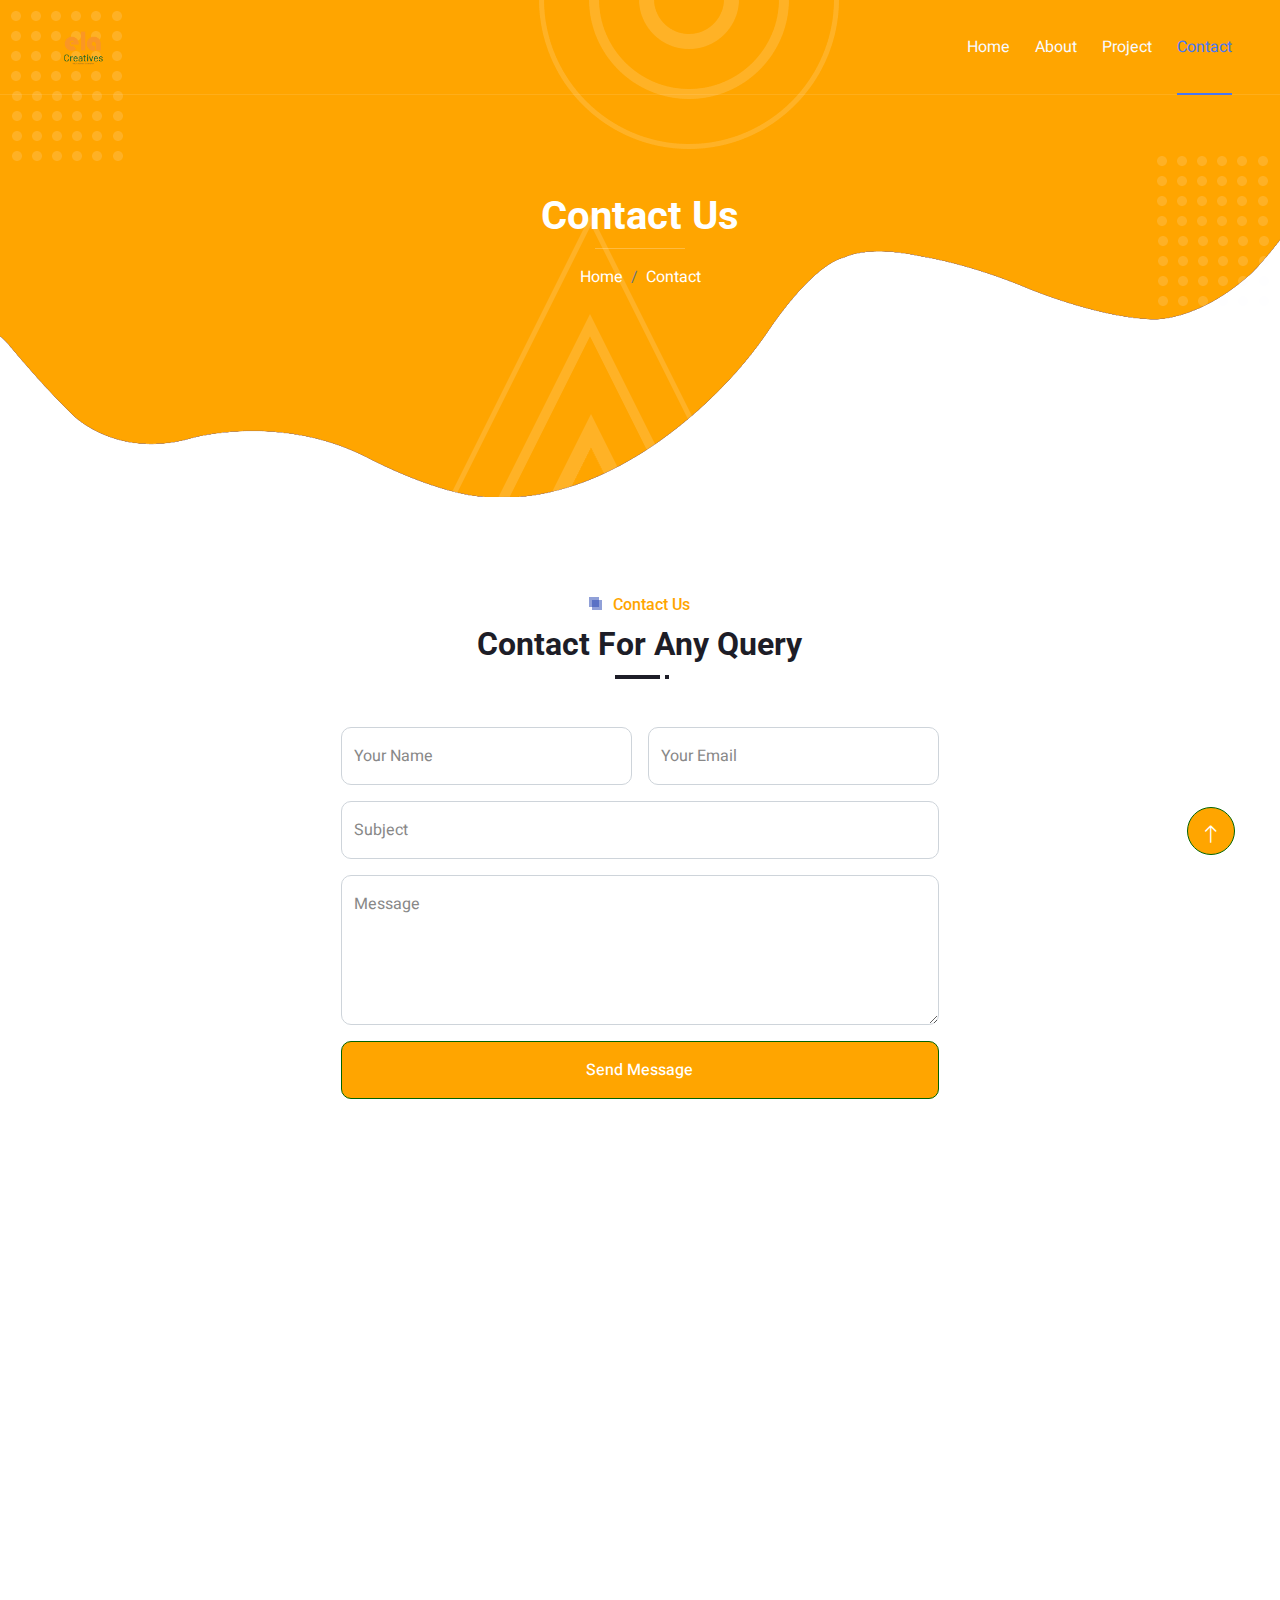
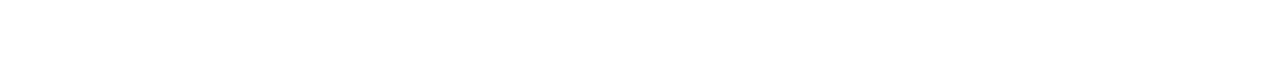
<file: contact.html>
<!DOCTYPE html>
<html lang="en">

<head>
    <meta charset="utf-8">
    <title>Contact Ela Creatives</title>
    <meta content="width=device-width, initial-scale=1.0" name="viewport">
    <meta content="" name="keywords">
    <meta content="" name="description">

    <!-- Favicon -->
    <link href="img/nobkgrd.png" rel="icon">

    <!-- Google Web Fonts -->
    <link rel="preconnect" href="https://fonts.googleapis.com">
    <link rel="preconnect" href="https://fonts.gstatic.com" crossorigin>
    <link href="https://fonts.googleapis.com/css2?family=Heebo:wght@400;500&family=Roboto:wght@400;500;700&display=swap" rel="stylesheet"> 

    <!-- Icon Font Stylesheet -->
    <link href="https://cdnjs.cloudflare.com/ajax/libs/font-awesome/5.10.0/css/all.min.css" rel="stylesheet">
    <link href="https://cdn.jsdelivr.net/npm/bootstrap-icons@1.4.1/font/bootstrap-icons.css" rel="stylesheet">

    <!-- Libraries Stylesheet -->
    <link href="lib/animate/animate.min.css" rel="stylesheet">
    <link href="lib/owlcarousel/assets/owl.carousel.min.css" rel="stylesheet">
    <link href="lib/lightbox/css/lightbox.min.css" rel="stylesheet">

    <!-- Customized Bootstrap Stylesheet -->
    <link href="css/bootstrap.min.css" rel="stylesheet">

    <!-- Template Stylesheet -->
    <link href="css/style.css" rel="stylesheet">
</head>

<body>
    <div class="container-xxl bg-white p-0">
        <!-- Spinner Start -->
        <div id="spinner" class="show bg-white position-fixed translate-middle w-100 vh-100 top-50 start-50 d-flex align-items-center justify-content-center">
            <div class="spinner-grow text-primary" style="width: 3rem; height: 3rem;" role="status">
                <span class="sr-only">Loading...</span>
            </div>
        </div>
        <!-- Spinner End -->


        <!-- Navbar & Hero Start -->
        <div class="container-xxl position-relative p-0">
            <nav class="navbar navbar-expand-lg navbar-light px-4 px-lg-5 py-3 py-lg-0">
                <a href="" class="navbar-brand p-0">
                <img src="img/nobkgrd.png" alt="Logo" style="height: 50px; width: auto;">
        </a>
        <button class="navbar-toggler" type="button" data-bs-toggle="collapse" data-bs-target="#navbarCollapse">
            <span class="fa fa-bars"></span>
        </button><!--
                    <h1 class="m-0"><i class=""></i>Ela Creatives<span class="fs-5"><br>Branding & Marketing Agency</span></h1>
                    <! <img src="img/logo.png" alt="Logo"> ->
                </a>
                <button class="navbar-toggler" type="button" data-bs-toggle="collapse" data-bs-target="#navbarCollapse">
                    <span class="fa fa-bars"></span>
                </button>-->
                <div class="collapse navbar-collapse" id="navbarCollapse">
                    <div class="navbar-nav ms-auto py-0">
                        <a href="index.html" class="nav-item nav-link">Home</a>
                        <a href="about.html" class="nav-item nav-link">About</a>
                        <!--<a href="service.html" class="nav-item nav-link">Service</a>-->
                        <a href="project.html" class="nav-item nav-link">Project</a>
                        <!--<a href="pricing.html" class="nav-item nav-link">Pricing</a>-->
                        <!--<div class="nav-item dropdown">
                            <a href="#" class="nav-link dropdown-toggle" data-bs-toggle="dropdown">Pages</a>
                            <div class="dropdown-menu m-0">
                                <a href="team.html" class="dropdown-item">Our Team</a>
                                <a href="testimonial.html" class="dropdown-item">Testimonial</a>
                                <a href="404.html" class="dropdown-item">404 Page</a>
                            </div>
                        </div>-->
                        <a href="contact.html" class="nav-item nav-link active">Contact</a>
                    <!--</div>
                    <butaton type="button" class="btn text-secondary ms-3" data-bs-toggle="modal" data-bs-target="#searchModal"><i class="fa fa-search"></i></butaton>
                    <a href="https://htmlcodex.com/startup-company-website-template" class="btn btn-secondary text-light rounded-pill py-2 px-4 ms-3">Pro Version</a>
                </div>-->
            </nav>

            <div class="container-xxl py-5 bg-primary hero-header mb-5">
                <div class="container my-5 py-5 px-lg-5">
                    <div class="row g-5 py-5">
                        <div class="col-12 text-center">
                            <h1 class="text-white animated zoomIn">Contact Us</h1>
                            <hr class="bg-white mx-auto mt-0" style="width: 90px;">
                            <nav aria-label="breadcrumb">
                                <ol class="breadcrumb justify-content-center">
                                    <li class="breadcrumb-item"><a class="text-white" href="#">Home</a></li>
                                    <!--<li class="breadcrumb-item"><a class="text-white" href="#">Pages</a></li>-->
                                    <li class="breadcrumb-item text-white active" aria-current="page">Contact</li>
                                </ol>
                            </nav>
                        </div>
                    </div>
                </div>
            </div>
        </div>
        <!-- Navbar & Hero End -->


        <!-- Full Screen Search Start -->
        <div class="modal fade" id="searchModal" tabindex="-1">
            <div class="modal-dialog modal-fullscreen">
                <div class="modal-content" style="background: rgba(29, 29, 39, 0.7);">
                    <div class="modal-header border-0">
                        <button type="button" class="btn bg-white btn-close" data-bs-dismiss="modal" aria-label="Close"></button>
                    </div>
                    <div class="modal-body d-flex align-items-center justify-content-center">
                        <div class="input-group" style="max-width: 600px;">
                            <input type="text" class="form-control bg-transparent border-light p-3" placeholder="Type search keyword">
                            <button class="btn btn-light px-4"><i class="bi bi-search"></i></button>
                        </div>
                    </div>
                </div>
            </div>
        </div>
        <!-- Full Screen Search End -->


        <!-- Contact Start -->
        <div class="container-xxl py-5">
            <div class="container px-lg-5">
                <div class="row justify-content-center">
                    <div class="col-lg-7">
                        <div class="section-title position-relative text-center mb-5 pb-2 wow fadeInUp" data-wow-delay="0.1s">
                            <h6 class="position-relative d-inline text-primary ps-4">Contact Us</h6>
                            <h2 class="mt-2">Contact For Any Query</h2>
                        </div>
                        <div class="wow fadeInUp" data-wow-delay="0.3s">
                            <form>
                                <div class="row g-3">
                                    <div class="col-md-6">
                                        <div class="form-floating">
                                            <input type="text" class="form-control" id="name" placeholder="Your Name">
                                            <label for="name">Your Name</label>
                                        </div>
                                    </div>
                                    <div class="col-md-6">
                                        <div class="form-floating">
                                            <input type="email" class="form-control" id="email" placeholder="Your Email">
                                            <label for="email">Your Email</label>
                                        </div>
                                    </div>
                                    <div class="col-12">
                                        <div class="form-floating">
                                            <input type="text" class="form-control" id="subject" placeholder="Subject">
                                            <label for="subject">Subject</label>
                                        </div>
                                    </div>
                                    <div class="col-12">
                                        <div class="form-floating">
                                            <textarea class="form-control" placeholder="Leave a message here" id="message" style="height: 150px"></textarea>
                                            <label for="message">Message</label>
                                        </div>
                                    </div>
                                    <div class="col-12">
                                        <button class="btn btn-primary w-100 py-3" type="submit">Send Message</button>
                                    </div>
                                </div>
                            </form>
                        </div>
                    </div>
                </div>
            </div>
        </div>
        <!-- Contact End -->
        

        <!-- Footer Start -->
        <div class="container-fluid bg-primary text-light footer mt-5 pt-5 wow fadeIn" data-wow-delay="0.1s">
            <div class="container py-5 px-lg-5">
                <div class="row g-5">
                    <div class="col-md-6 col-lg-3">
                        <h5 class="text-white mb-4">Get In Touch</h5>
                        <p><i class="fa fa-map-marker-alt me-3"></i>Nairobi, Kenya</p>
                        <p><i class="fa fa-phone-alt me-3"></i>+254 706 022994</p>
                        <p><i class="fa fa-envelope me-3"></i>info@elacreatives.com</p>
                        <p><i class="fa fa-envelope me-3"></i>elacreatives@gmail.com</p>
                        <div class="d-flex pt-2">
                            <a class="btn btn-outline-light btn-social" href="https://x.com/ElaCreatives"><i class="fab fa-twitter"></i></a>
                            <a class="btn btn-outline-light btn-social" href="https://www.facebook.com/ElacreativesLimited"><i class="fab fa-facebook-f"></i></a>
                           
                            
                            <a class="btn btn-outline-light btn-social" href="https://www.instagram.com/ela_creatives/"><i class="fab fa-instagram"></i></a>
                            
                        </div>
                    </div>
                    <!--<div class="col-md-6 col-lg-3">
                        <h5 class="text-white mb-4">Popular Link</h5>
                        <a class="btn btn-link" href="">About Us</a>
                        <a class="btn btn-link" href="">Contact Us</a>
                        <a class="btn btn-link" href="">Privacy Policy</a>
                        <a class="btn btn-link" href="">Terms & Condition</a>
                        <a class="btn btn-link" href="">Career</a>
                    </div>-->
                    <div class="col-md-6 col-lg-3">
                        <h5 class="text-white mb-4">Project Gallery</h5>
                        <div class="row g-2">
                            <div class="col-4">
                                <img class="img-fluid" src="img/elause/43.png" alt="Image">
                            </div>
                            <div class="col-4">
                                <img class="img-fluid" src="img/elause/39.png" alt="Image">
                            </div>
                            <div class="col-4">
                                <img class="img-fluid" src="img/elause/27.png" alt="Image">
                            </div>
                            <div class="col-4">
                                <img class="img-fluid" src="img/elause/15.png" alt="Image">
                            </div>
                            <div class="col-4">
                                <img class="img-fluid" src="img/elause/73.png" alt="Image">
                            </div>
                            <div class="col-4">
                                <img class="img-fluid" src="img/elause/7.png" alt="Image">
                            </div>
                        </div>
                    </div>

                      <div class="col-md-6 col-lg-3">
                        <h5 class="text-white mb-4">.</h5>
                        <div class="row g-2">
                            <div class="col-4">
                                <img class="img-fluid" src="img/elause/33.png" alt="Image">
                            </div>
                            <div class="col-4">
                                <img class="img-fluid" src="img/elause/42.png" alt="Image">
                            </div>
                            <div class="col-4">
                                <img class="img-fluid" src="img/elause/24.png" alt="Image">
                            </div>
                            <div class="col-4">
                                <img class="img-fluid" src="img/elause/12.png" alt="Image">
                            </div>
                            <div class="col-4">
                                <img class="img-fluid" src="img/elause/48.png" alt="Image">
                            </div>
                            <div class="col-4">
                                <img class="img-fluid" src="img/elause/69.png" alt="Image">
                            </div>


                        </div>
                    </div>

                      <div class="col-md-6 col-lg-3">
                        <h5 class="text-white mb-4">.</h5>
                        <div class="row g-2">
                            <div class="col-4">
                                <img class="img-fluid" src="img/elause/35.png" alt="Image">
                            </div>
                            <div class="col-4">
                                <img class="img-fluid" src="img/elause/40.png" alt="Image">
                            </div>
                            <div class="col-4">
                                <img class="img-fluid" src="img/elause/45.png" alt="Image">
                            </div>
                            <div class="col-4">
                                <img class="img-fluid" src="img/elause/50.png" alt="Image">
                            </div>
                            <div class="col-4">
                                <img class="img-fluid" src="img/elause/55.png" alt="Image">
                            </div>
                            <div class="col-4">
                                <img class="img-fluid" src="img/elause/60.png" alt="Image">
                            </div>


                        </div>
                    </div>


                   <!-- <div class="col-md-6 col-lg-3">
                        <h5 class="text-white mb-4">Newsletter</h5>
                        <p>Lorem ipsum dolor sit amet elit. Phasellus nec pretium mi. Curabitur facilisis ornare velit non vulpu</p>
                        <div class="position-relative w-100 mt-3">
                            <input class="form-control border-0 rounded-pill w-100 ps-4 pe-5" type="text" placeholder="Your Email" style="height: 48px;">
                            <button type="button" class="btn shadow-none position-absolute top-0 end-0 mt-1 me-2"><i class="fa fa-paper-plane text-primary fs-4"></i></button>
                        </div>
                    </div>-->
                </div>
            </div>
            <div class="container px-lg-5">
                <div class="copyright">
                    <div class="row">
                        <div class="col-md-6 text-center text-md-start mb-3 mb-md-0">
                            &copy; <a class="border-bottom" href="#">Ela Creatives</a>, All Right Reserved.
							
							<!--/*** This template is free as long as you keep the footer author’s credit link/attribution link/backlink. If you'd like to use the template without the footer author’s credit link/attribution link/backlink, you can purchase the Credit Removal License from "https://htmlcodex.com/credit-removal". Thank you for your support. ***/-->
							Designed By <a class="border-bottom" href="https://htmlcodex.com">Tech Guru</a>
                        </div>
                        <div class="col-md-6 text-center text-md-end">
                            <div class="footer-menu">
                                <a href="index.html">Home</a>
                                <!--<a href="">Cookies</a>
                                <a href="">Help</a>
                                <a href="">FQAs</a>-->
                            </div>
                        </div>
                    </div>
                </div>
            </div>
        </div>
        <!-- Footer End -->


        <!-- Back to Top -->
        <a href="#" class="btn btn-lg btn-primary btn-lg-square back-to-top pt-2"><i class="bi bi-arrow-up"></i></a>
    </div>

    <!-- JavaScript Libraries -->
    <script src="https://code.jquery.com/jquery-3.4.1.min.js"></script>
    <script src="https://cdn.jsdelivr.net/npm/bootstrap@5.0.0/dist/js/bootstrap.bundle.min.js"></script>
    <script src="lib/wow/wow.min.js"></script>
    <script src="lib/easing/easing.min.js"></script>
    <script src="lib/waypoints/waypoints.min.js"></script>
    <script src="lib/owlcarousel/owl.carousel.min.js"></script>
    <script src="lib/isotope/isotope.pkgd.min.js"></script>
    <script src="lib/lightbox/js/lightbox.min.js"></script>

    <!-- Template Javascript -->
    <script src="js/main.js"></script>
</body>

</html>
</file>
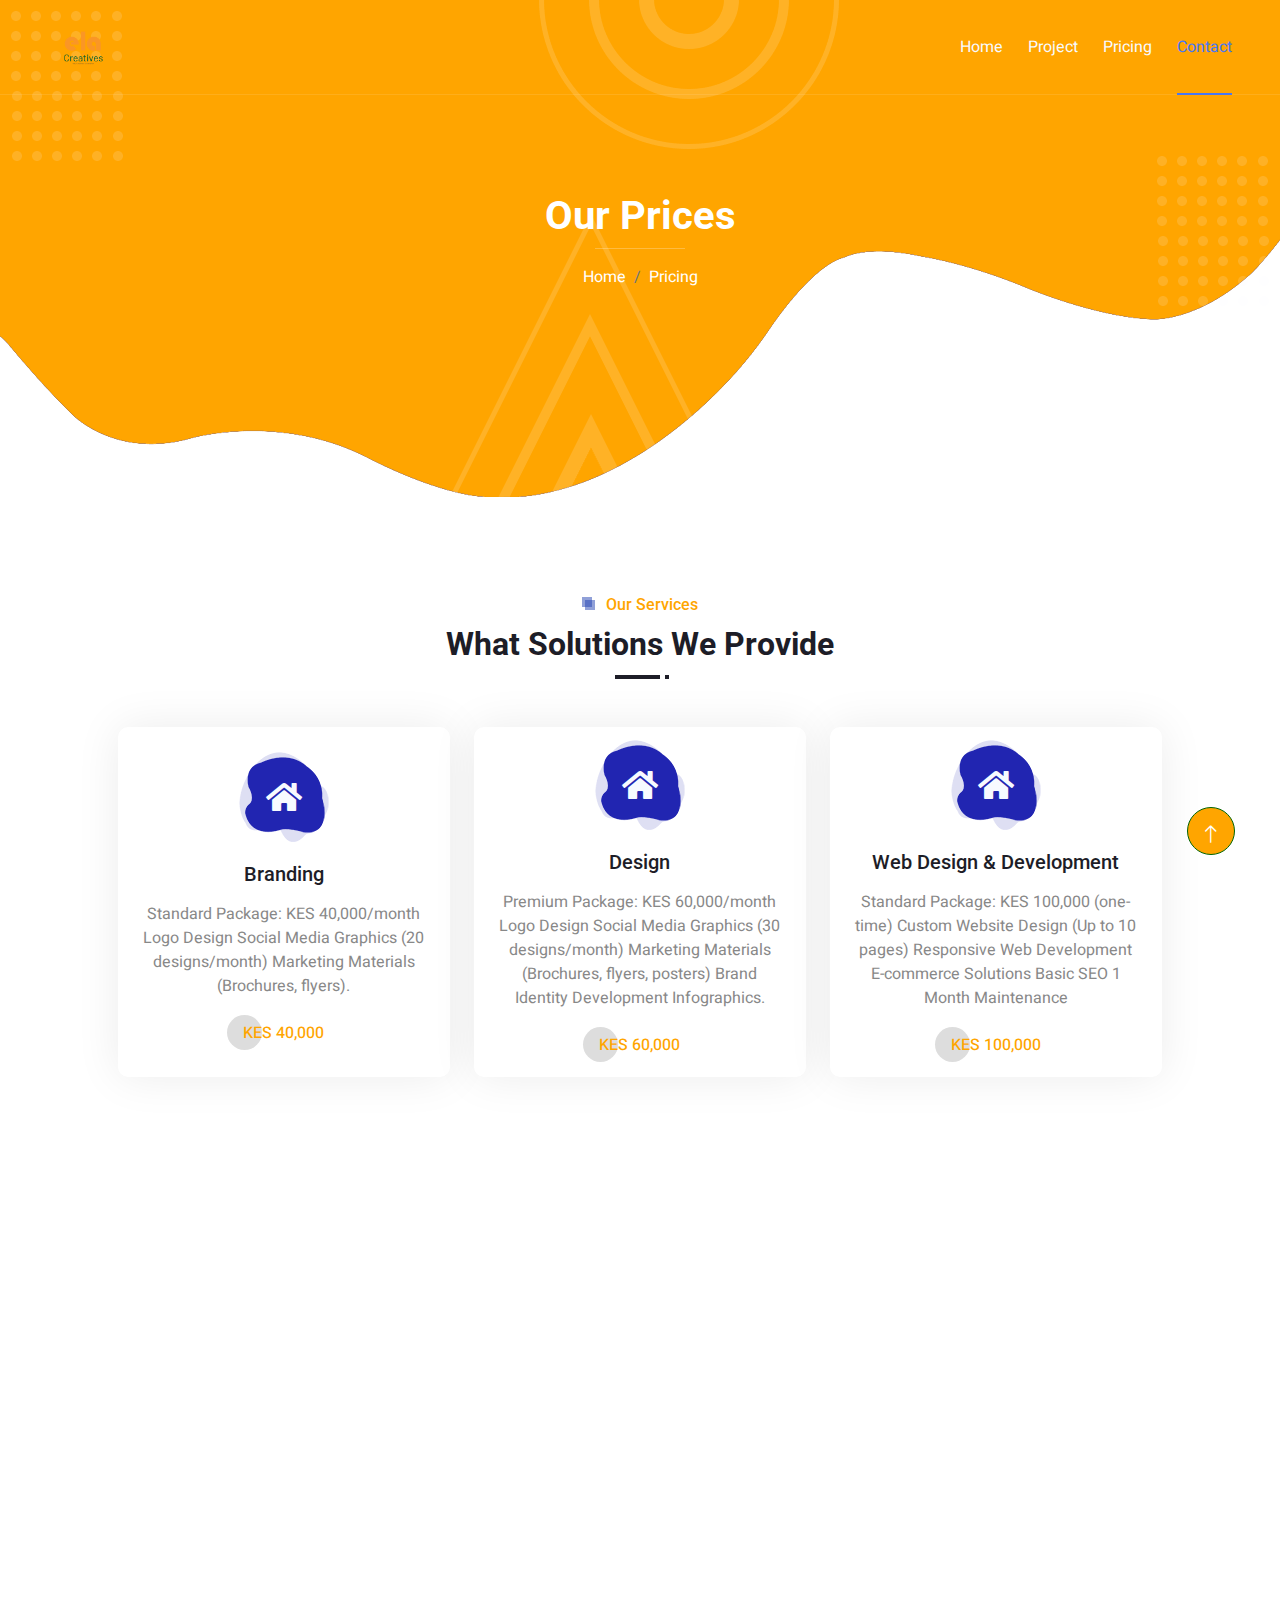
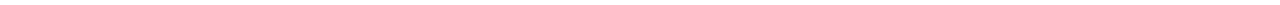
<file: pricing.html>
<!DOCTYPE html>
<html lang="en">

<head>
    <meta charset="utf-8">
    <title>Ela Creative's Pricing</title>
    <meta content="width=device-width, initial-scale=1.0" name="viewport">
    <meta content="" name="keywords">
    <meta content="" name="description">

    <!-- Favicon -->
    <link href="img/logonew.jpeg" rel="icon">

    <!-- Google Web Fonts -->
    <link rel="preconnect" href="https://fonts.googleapis.com">
    <link rel="preconnect" href="https://fonts.gstatic.com" crossorigin>
    <link href="https://fonts.googleapis.com/css2?family=Heebo:wght@400;500&family=Roboto:wght@400;500;700&display=swap" rel="stylesheet"> 

    <!-- Icon Font Stylesheet -->
    <link href="https://cdnjs.cloudflare.com/ajax/libs/font-awesome/5.10.0/css/all.min.css" rel="stylesheet">
    <link href="https://cdn.jsdelivr.net/npm/bootstrap-icons@1.4.1/font/bootstrap-icons.css" rel="stylesheet">

    <!-- Libraries Stylesheet -->
    <link href="lib/animate/animate.min.css" rel="stylesheet">
    <link href="lib/owlcarousel/assets/owl.carousel.min.css" rel="stylesheet">
    <link href="lib/lightbox/css/lightbox.min.css" rel="stylesheet">

    <!-- Customized Bootstrap Stylesheet -->
    <link href="css/bootstrap.min.css" rel="stylesheet">

    <!-- Template Stylesheet -->
    <link href="css/style.css" rel="stylesheet">
</head>

<body>
    <div class="container-xxl bg-white p-0">
        <!-- Spinner Start -->
        <div id="spinner" class="show bg-white position-fixed translate-middle w-100 vh-100 top-50 start-50 d-flex align-items-center justify-content-center">
            <div class="spinner-grow text-primary" style="width: 3rem; height: 3rem;" role="status">
                <span class="sr-only">Loading...</span>
            </div>
        </div>
        <!-- Spinner End -->


           <!-- Navbar & Hero Start -->
        <div class="container-xxl position-relative p-0">
            <nav class="navbar navbar-expand-lg navbar-light px-4 px-lg-5 py-3 py-lg-0">
                <a href="" class="navbar-brand p-0">
                <img src="img/nobkgrd.png" alt="Logo" style="height: 50px; width: auto;">
        </a>
        <button class="navbar-toggler" type="button" data-bs-toggle="collapse" data-bs-target="#navbarCollapse">
            <span class="fa fa-bars"></span>
        </button><!--
                    <h1 class="m-0"><i class=""></i>Ela Creatives<span class="fs-5"><br>Branding & Marketing Agency</span></h1>
                    <!-- <img src="img/logo.png" alt="Logo"> ->
                </a>
                <button class="navbar-toggler" type="button" data-bs-toggle="collapse" data-bs-target="#navbarCollapse">
                    <span class="fa fa-bars"></span>
                </button>-->
                <div class="collapse navbar-collapse" id="navbarCollapse">
                    <div class="navbar-nav ms-auto py-0">
                        <a href="index.html" class="nav-item nav-link">Home</a>
                        <!--<a href="about.html" class="nav-item nav-link">About</a>
                        <a href="service.html" class="nav-item nav-link">Service</a>-->
                        <a href="project.html" class="nav-item nav-link">Project</a>
                        <a href="pricing.html" class="nav-item nav-link">Pricing</a>
                        <div class="nav-item dropdown">
                        <!--    <a href="#" class="nav-link dropdown-toggle" data-bs-toggle="dropdown">Pages</a>
                            <div class="dropdown-menu m-0">
                                <a href="team.html" class="dropdown-item">Our Team</a>
                                <a href="testimonial.html" class="dropdown-item">Testimonial</a>
                                <a href="404.html" class="dropdown-item">404 Page</a>
                            </div>
                        </div>-->
                        <a href="contact.html" class="nav-item nav-link active">Contact</a>
                    <!--</div>
                    <butaton type="button" class="btn text-secondary ms-3" data-bs-toggle="modal" data-bs-target="#searchModal"><i class="fa fa-search"></i></butaton>
                    <a href="https://htmlcodex.com/startup-company-website-template" class="btn btn-secondary text-light rounded-pill py-2 px-4 ms-3">Pro Version</a>
                </div>-->
            </nav>

            <div class="container-xxl py-5 bg-primary hero-header mb-5">
                <div class="container my-5 py-5 px-lg-5">
                    <div class="row g-5 py-5">
                        <div class="col-12 text-center">
                            <h1 class="text-white animated zoomIn">Our Prices</h1>
                            <hr class="bg-white mx-auto mt-0" style="width: 90px;">
                            <nav aria-label="breadcrumb">
                                <ol class="breadcrumb justify-content-center">
                                    <li class="breadcrumb-item"><a class="text-white" href="#">Home</a></li>
                                    <!--<li class="breadcrumb-item"><a class="text-white" href="#">Pages</a></li>-->
                                    <li class="breadcrumb-item text-white active" aria-current="page">Pricing</li>
                                </ol>
                            </nav>
                        </div>
                    </div>
                </div>
            </div>
        </div>
        <!-- Navbar & Hero End -->


        <!-- Full Screen Search Start -->
        <div class="modal fade" id="searchModal" tabindex="-1">
            <div class="modal-dialog modal-fullscreen">
                <div class="modal-content" style="background: rgba(29, 29, 39, 0.7);">
                    <div class="modal-header border-0">
                        <button type="button" class="btn bg-white btn-close" data-bs-dismiss="modal" aria-label="Close"></button>
                    </div>
                    <div class="modal-body d-flex align-items-center justify-content-center">
                        <div class="input-group" style="max-width: 600px;">
                            <input type="text" class="form-control bg-transparent border-light p-3" placeholder="Type search keyword">
                            <button class="btn btn-light px-4"><i class="bi bi-search"></i></button>
                        </div>
                    </div>
                </div>
            </div>
        </div>
        <!-- Full Screen Search End -->


        <!-- Service Start -->
        <div class="container-xxl py-5">
            <div class="container px-lg-5">
                <div class="section-title position-relative text-center mb-5 pb-2 wow fadeInUp" data-wow-delay="0.1s">
                    <h6 class="position-relative d-inline text-primary ps-4">Our Services</h6>
                    <h2 class="mt-2">What Solutions We Provide</h2>
                </div>
                <div class="row g-4">
                    <div class="col-lg-4 col-md-6 wow zoomIn" data-wow-delay="0.1s">
                        <div class="service-item d-flex flex-column justify-content-center text-center rounded">
                            <div class="service-icon flex-shrink-0">
                                <i class="fa fa-home fa-2x"></i>
                            </div>
                            <h5 class="mb-3">Branding</h5>

                            <p>Standard Package: KES 40,000/month Logo Design Social Media Graphics (20 designs/month) Marketing Materials (Brochures, flyers).</p>
                            <a class="btn px-3 mt-auto mx-auto" href="">KES 40,000</a>
                        </div>
                    </div>
                    <div class="col-lg-4 col-md-6 wow zoomIn" data-wow-delay="0.3s">
                        <div class="service-item d-flex flex-column justify-content-center text-center rounded">
                            <div class="service-icon flex-shrink-0">
                                <i class="fa fa-home fa-2x"></i>
                            </div>
                            <h5 class="mb-3">Design</h5>
                            <p>Premium Package: KES 60,000/month Logo Design Social Media Graphics (30 designs/month) Marketing Materials (Brochures, flyers, posters) Brand Identity Development Infographics.</p>
                            <a class="btn px-3 mt-auto mx-auto" href="">KES 60,000</a>
                        </div>
                    </div>
                    <div class="col-lg-4 col-md-6 wow zoomIn" data-wow-delay="0.6s">
                        <div class="service-item d-flex flex-column justify-content-center text-center rounded">
                            <div class="service-icon flex-shrink-0">
                                <i class="fa fa-home fa-2x"></i>
                            </div>
                            <h5 class="mb-3">Web Design & Development</h5>
                            <p>Standard Package: KES 100,000 (one-time) Custom Website Design (Up to 10 pages) Responsive Web Development E-commerce Solutions Basic SEO 1 Month Maintenance</p>
                            <a class="btn px-3 mt-auto mx-auto" href="">KES 100,000</a>
                        </div>
                    </div>
                    <!--<div class="col-lg-4 col-md-6 wow zoomIn" data-wow-delay="0.1s">
                        <div class="service-item d-flex flex-column justify-content-center text-center rounded">
                            <div class="service-icon flex-shrink-0">
                                <i class="fa fa-home fa-2x"></i>
                            </div>
                            <h5 class="mb-3">Email Marketing</h5>
                            <p>Erat ipsum justo amet duo et elitr dolor, est duo duo eos lorem sed diam stet diam sed stet lorem.</p>
                            <a class="btn px-3 mt-auto mx-auto" href="">Read More</a>
                        </div>
                    </div>
                    <div class="col-lg-4 col-md-6 wow zoomIn" data-wow-delay="0.3s">
                        <div class="service-item d-flex flex-column justify-content-center text-center rounded">
                            <div class="service-icon flex-shrink-0">
                                <i class="fa fa-home fa-2x"></i>
                            </div>
                            <h5 class="mb-3">PPC Advertising</h5>
                            <p>Erat ipsum justo amet duo et elitr dolor, est duo duo eos lorem sed diam stet diam sed stet lorem.</p>
                            <a class="btn px-3 mt-auto mx-auto" href="">Read More</a>
                        </div>
                    </div>
                    <div class="col-lg-4 col-md-6 wow zoomIn" data-wow-delay="0.6s">
                        <div class="service-item d-flex flex-column justify-content-center text-center rounded">
                            <div class="service-icon flex-shrink-0">
                                <i class="fa fa-home fa-2x"></i>
                            </div>
                            <h5 class="mb-3">App Development</h5>
                            <p>Erat ipsum justo amet duo et elitr dolor, est duo duo eos lorem sed diam stet diam sed stet lorem.</p>
                            <a class="btn px-3 mt-auto mx-auto" href="">Read More</a>
                        </div>
                    </div>-->
                </div>
            </div>
        </div>
        <!-- Service End -->
        

         <!-- Footer Start -->
        <div class="container-fluid bg-primary text-light footer mt-5 pt-5 wow fadeIn" data-wow-delay="0.1s">
            <div class="container py-5 px-lg-5">
                <div class="row g-5">
                    <div class="col-md-6 col-lg-3">
                        <h5 class="text-white mb-4">Get In Touch</h5>
                        <p><i class="fa fa-map-marker-alt me-3"></i>Nairobi, Kenya</p>
                        <p><i class="fa fa-phone-alt me-3"></i>+012 345 67890</p>
                        <p><i class="fa fa-envelope me-3"></i>info@elacreatives.com</p>
                        <div class="d-flex pt-2">
                            <a class="btn btn-outline-light btn-social" href=""><i class="fab fa-twitter"></i></a>
                            <a class="btn btn-outline-light btn-social" href=""><i class="fab fa-facebook-f"></i></a>
                            <a class="btn btn-outline-light btn-social" href=""><i class="fab fa-youtube"></i></a>
                            <a class="btn btn-outline-light btn-social" href=""><i class="fab fa-instagram"></i></a>
                            <a class="btn btn-outline-light btn-social" href=""><i class="fab fa-linkedin-in"></i></a>
                        </div>
                    </div>
                    <!--<div class="col-md-6 col-lg-3">
                        <h5 class="text-white mb-4">Popular Link</h5>
                        <a class="btn btn-link" href="">About Us</a>
                        <a class="btn btn-link" href="">Contact Us</a>
                        <a class="btn btn-link" href="">Privacy Policy</a>
                        <a class="btn btn-link" href="">Terms & Condition</a>
                        <a class="btn btn-link" href="">Career</a>
                    </div>-->
                    <div class="col-md-6 col-lg-3">
                        <h5 class="text-white mb-4">Project Gallery</h5>
                        <div class="row g-2">
                            <div class="col-4">
                                <img class="img-fluid" src="img/elause/15.png" alt="Image">
                            </div>
                            <div class="col-4">
                                <img class="img-fluid" src="img/elause/18.png" alt="Image">
                            </div>
                            <div class="col-4">
                                <img class="img-fluid" src="img/elause/21.png" alt="Image">
                            </div>
                            <div class="col-4">
                                <img class="img-fluid" src="img/elause/24.png" alt="Image">
                            </div>
                            <div class="col-4">
                                <img class="img-fluid" src="img/elause/27.png" alt="Image">
                            </div>
                            <div class="col-4">
                                <img class="img-fluid" src="img/elause/30.png" alt="Image">
                            </div>
                        </div>
                    </div>

                      <div class="col-md-6 col-lg-3">
                        <h5 class="text-white mb-4">.</h5>
                        <div class="row g-2">
                            <div class="col-4">
                                <img class="img-fluid" src="img/elause/33.png" alt="Image">
                            </div>
                            <div class="col-4">
                                <img class="img-fluid" src="img/elause/46.png" alt="Image">
                            </div>
                            <div class="col-4">
                                <img class="img-fluid" src="img/elause/29.png" alt="Image">
                            </div>
                            <div class="col-4">
                                <img class="img-fluid" src="img/elause/42.png" alt="Image">
                            </div>
                            <div class="col-4">
                                <img class="img-fluid" src="img/elause/45.png" alt="Image">
                            </div>
                            <div class="col-4">
                                <img class="img-fluid" src="img/elause/48.png" alt="Image">
                            </div>


                        </div>
                    </div>

                      <div class="col-md-6 col-lg-3">
                        <h5 class="text-white mb-4">.</h5>
                        <div class="row g-2">
                            <div class="col-4">
                                <img class="img-fluid" src="img/elause/51.png" alt="Image">
                            </div>
                            <div class="col-4">
                                <img class="img-fluid" src="img/elause/54.png" alt="Image">
                            </div>
                            <div class="col-4">
                                <img class="img-fluid" src="img/elause/57.png" alt="Image">
                            </div>
                            <div class="col-4">
                                <img class="img-fluid" src="img/elause/60.png" alt="Image">
                            </div>
                            <div class="col-4">
                                <img class="img-fluid" src="img/elause/63.png" alt="Image">
                            </div>
                            <div class="col-4">
                                <img class="img-fluid" src="img/elause/66.png" alt="Image">
                            </div>


                        </div>
                    </div>


                   <!-- <div class="col-md-6 col-lg-3">
                        <h5 class="text-white mb-4">Newsletter</h5>
                        <p>Lorem ipsum dolor sit amet elit. Phasellus nec pretium mi. Curabitur facilisis ornare velit non vulpu</p>
                        <div class="position-relative w-100 mt-3">
                            <input class="form-control border-0 rounded-pill w-100 ps-4 pe-5" type="text" placeholder="Your Email" style="height: 48px;">
                            <button type="button" class="btn shadow-none position-absolute top-0 end-0 mt-1 me-2"><i class="fa fa-paper-plane text-primary fs-4"></i></button>
                        </div>
                    </div>-->
                </div>
            </div>
            <div class="container px-lg-5">
                <div class="copyright">
                    <div class="row">
                        <div class="col-md-6 text-center text-md-start mb-3 mb-md-0">
                            &copy; <a class="border-bottom" href="#">Ela Creatives</a>, All Right Reserved.

							<!--/*** This template is free as long as you keep the footer author’s credit link/attribution link/backlink. If you'd like to use the template without the footer author’s credit link/attribution link/backlink, you can purchase the Credit Removal License from "https://htmlcodex.com/credit-removal". Thank you for your support. ***/-->
							Designed By <a class="border-bottom" href="https://htmlcodex.com">Tech Guru</a>
                        </div>
                        <div class="col-md-6 text-center text-md-end">
                            <div class="footer-menu">
                                <a href="index.html">Home</a>
                                <!--<a href="">Cookies</a>
                                <a href="">Help</a>
                                <a href="">FQAs</a>-->
                            </div>
                        </div>
                    </div>
                </div>
            </div>
        </div>
        <!-- Footer End -->


        <!-- Back to Top -->
        <a href="#" class="btn btn-lg btn-primary btn-lg-square back-to-top pt-2"><i class="bi bi-arrow-up"></i></a>
    </div>

    <!-- JavaScript Libraries -->
    <script src="https://code.jquery.com/jquery-3.4.1.min.js"></script>
    <script src="https://cdn.jsdelivr.net/npm/bootstrap@5.0.0/dist/js/bootstrap.bundle.min.js"></script>
    <script src="lib/wow/wow.min.js"></script>
    <script src="lib/easing/easing.min.js"></script>
    <script src="lib/waypoints/waypoints.min.js"></script>
    <script src="lib/owlcarousel/owl.carousel.min.js"></script>
    <script src="lib/isotope/isotope.pkgd.min.js"></script>
    <script src="lib/lightbox/js/lightbox.min.js"></script>

    <!-- Template Javascript -->
    <script src="js/main.js"></script>
</body>

</html>
</file>
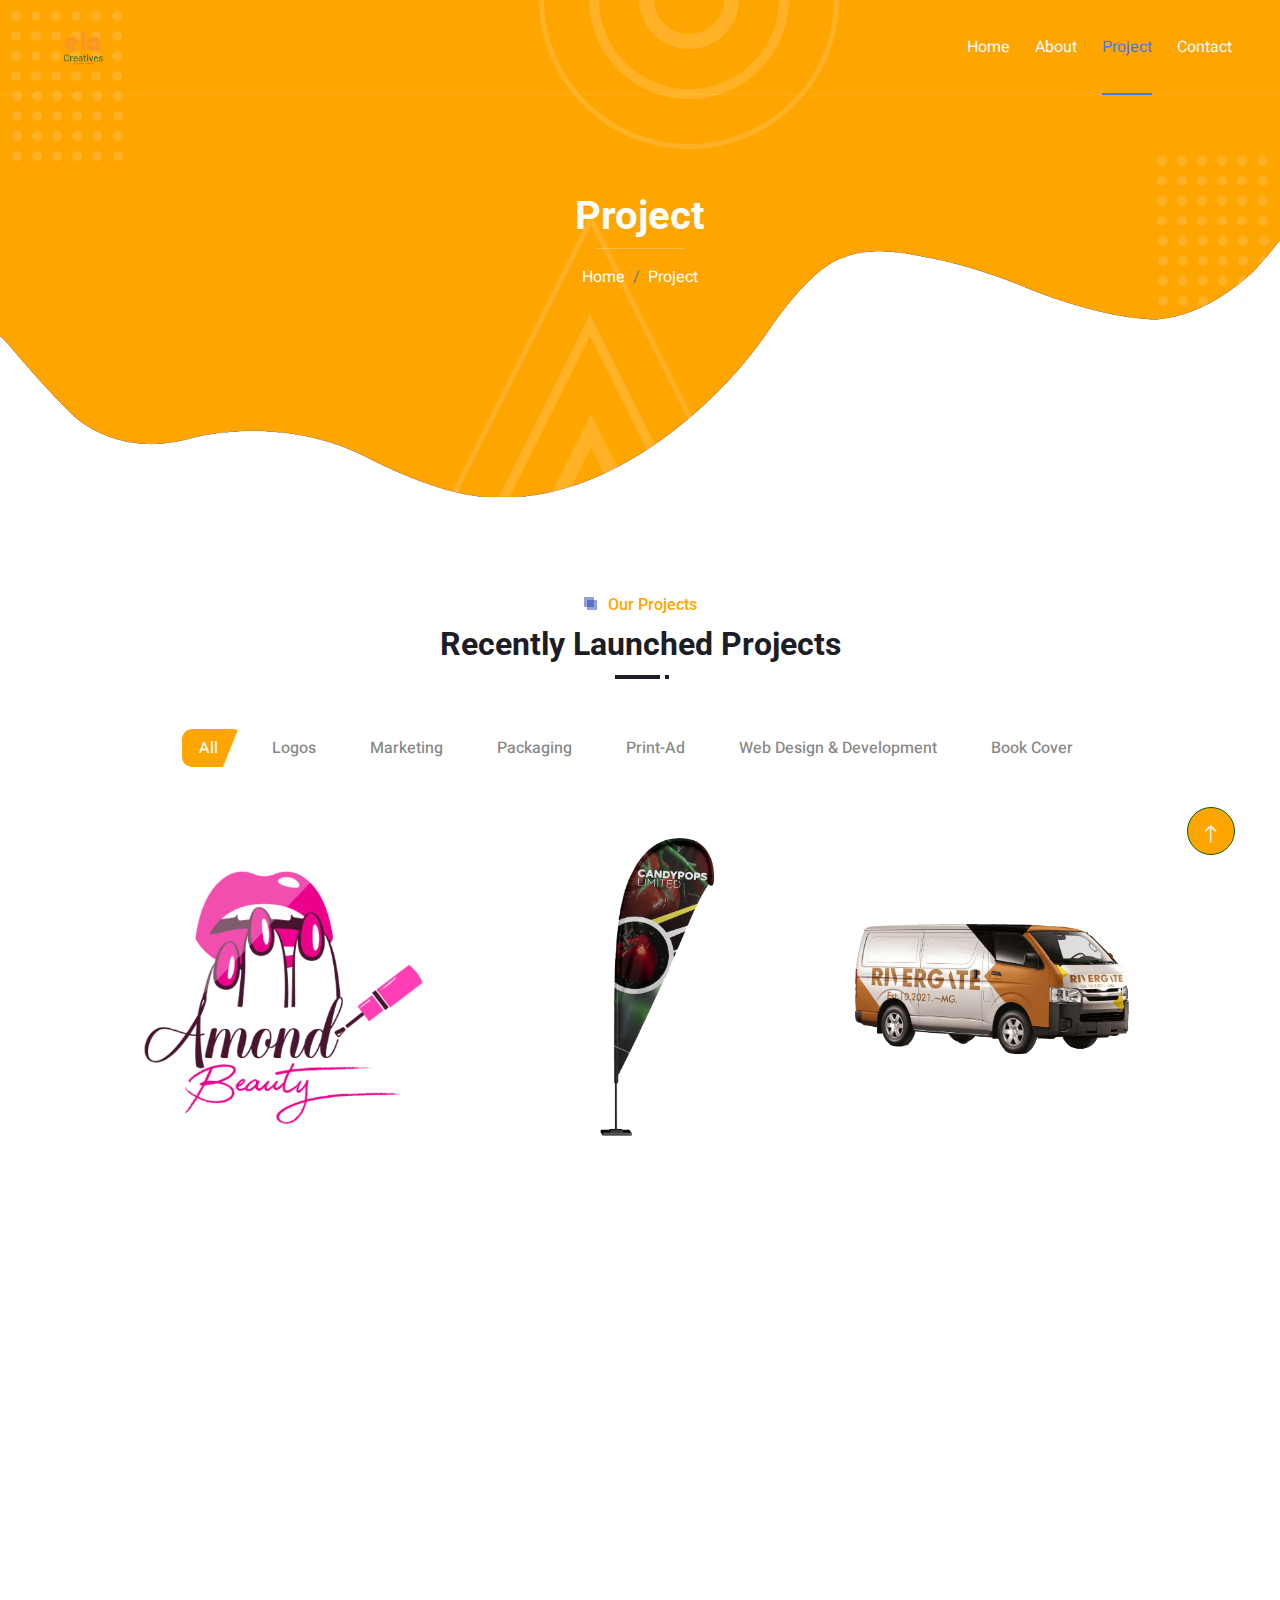
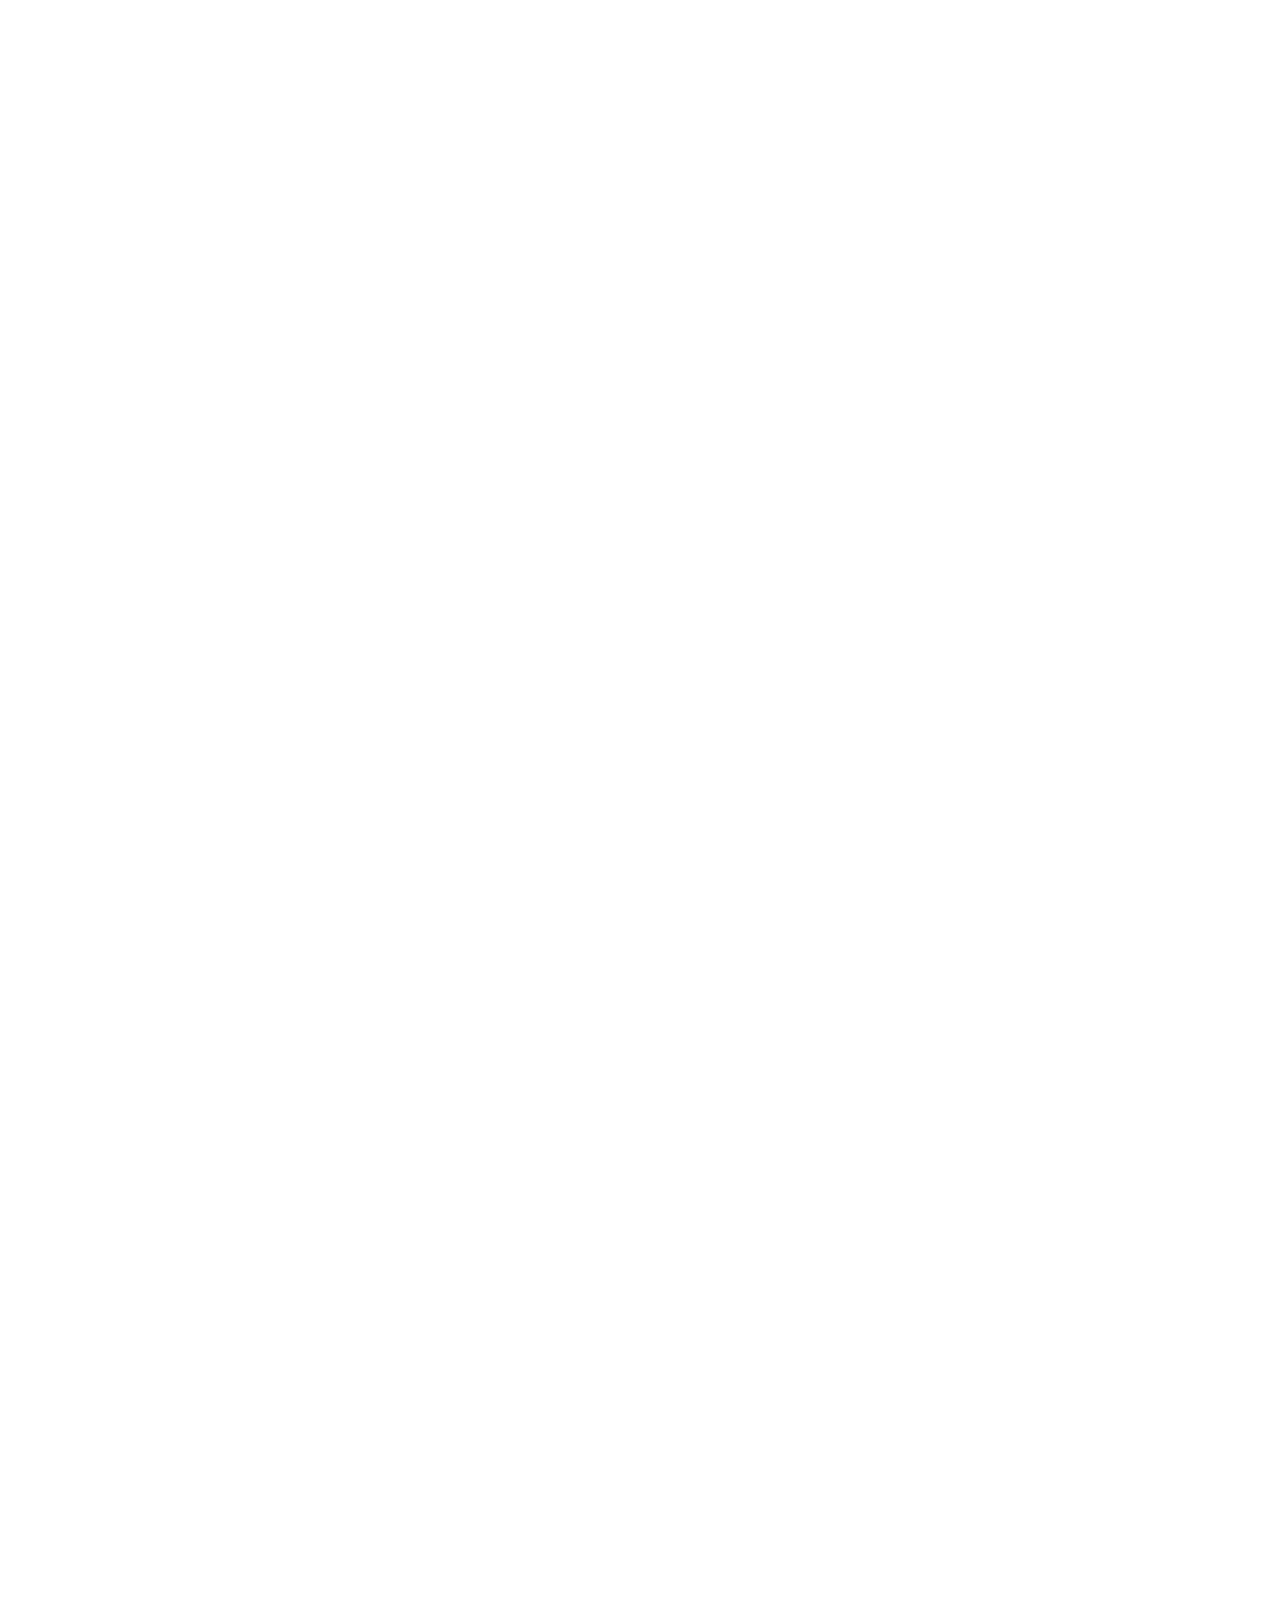
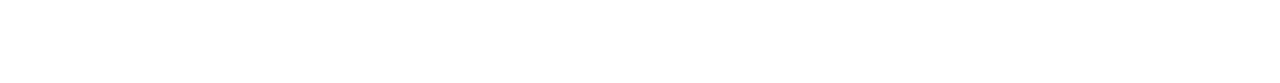
<file: project.html>
<!DOCTYPE html>
<html lang="en">

<head>
    <meta charset="utf-8">
    <title>Ela Creatives Projects</title>
    <meta content="width=device-width, initial-scale=1.0" name="viewport">
    <meta content="" name="keywords">
    <meta content="" name="description">

    <!-- Favicon -->
    <link href="img/nobkgrd.png" rel="icon">

    <!-- Google Web Fonts -->
    <link rel="preconnect" href="https://fonts.googleapis.com">
    <link rel="preconnect" href="https://fonts.gstatic.com" crossorigin>
    <link href="https://fonts.googleapis.com/css2?family=Heebo:wght@400;500&family=Roboto:wght@400;500;700&display=swap" rel="stylesheet"> 

    <!-- Icon Font Stylesheet -->
    <link href="https://cdnjs.cloudflare.com/ajax/libs/font-awesome/5.10.0/css/all.min.css" rel="stylesheet">
    <link href="https://cdn.jsdelivr.net/npm/bootstrap-icons@1.4.1/font/bootstrap-icons.css" rel="stylesheet">

    <!-- Libraries Stylesheet -->
    <link href="lib/animate/animate.min.css" rel="stylesheet">
    <link href="lib/owlcarousel/assets/owl.carousel.min.css" rel="stylesheet">
    <link href="lib/lightbox/css/lightbox.min.css" rel="stylesheet">

    <!-- Customized Bootstrap Stylesheet -->
    <link href="css/bootstrap.min.css" rel="stylesheet">

    <!-- Template Stylesheet -->
    <link href="css/style.css" rel="stylesheet">
</head>

<body>
    <div class="container-xxl bg-white p-0">
        <!-- Spinner Start -->
        <div id="spinner" class="show bg-white position-fixed translate-middle w-100 vh-100 top-50 start-50 d-flex align-items-center justify-content-center">
            <div class="spinner-grow text-primary" style="width: 3rem; height: 3rem;" role="status">
                <span class="sr-only">Loading...</span>
            </div>
        </div>
        <!-- Spinner End -->


       <!-- Navbar & Hero Start -->
<div class="container-xxl position-relative p-0">
    <nav class="navbar navbar-expand-lg navbar-light px-4 px-lg-5 py-3 py-lg-0">
        <a href="" class="navbar-brand p-0">
            <img src="img/nobkgrd.png" alt="Logo" style="height: 50px; width: auto;">
        </a>
        <button class="navbar-toggler" type="button" data-bs-toggle="collapse" data-bs-target="#navbarCollapse">
            <span class="fa fa-bars"></span>
        </button>
        <div class="collapse navbar-collapse" id="navbarCollapse">
            <div class="navbar-nav ms-auto py-0">
                <a href="index.html" class="nav-item nav-link">Home</a>
                <a href="about.html" class="nav-item nav-link">About</a>
                <a href="project.html" class="nav-item nav-link active">Project</a>
                
                 <!--<a href="pricing.html" class="nav-item nav-link">Pricing</a>-->
                <a href="contact.html" class="nav-item nav-link">Contact</a>
            </div>
           <!-- <button type="button" class="btn text-secondary ms-3" data-bs-toggle="modal" data-bs-target="#searchModal"><i class="fa fa-search"></i></button>
            <a href="https://htmlcodex.com/startup-company-website-template" class="btn btn-secondary text-light rounded-pill py-2 px-4 ms-3">Pro Version</a>
        </div>-->
    </nav>

    <div class="container-xxl py-5 bg-primary hero-header mb-5">
        <div class="container my-5 py-5 px-lg-5">
            <div class="row g-5 py-5">
                <div class="col-12 text-center">
                    <h1 class="text-white animated zoomIn">Project</h1>
                    <hr class="bg-white mx-auto mt-0" style="width: 90px;">
                    <nav aria-label="breadcrumb">
                        <ol class="breadcrumb justify-content-center">
                            <li class="breadcrumb-item"><a class="text-white" href="#">Home</a></li>
                            <li class="breadcrumb-item text-white active" aria-current="page">Project</li>
                        </ol>
                    </nav>
                </div>
            </div>
        </div>
    </div>
</div>
<!-- Navbar & Hero End -->



        <!-- Full Screen Search Start -->
        <div class="modal fade" id="searchModal" tabindex="-1">
            <div class="modal-dialog modal-fullscreen">
                <div class="modal-content" style="background: rgba(29, 29, 39, 0.7);">
                    <div class="modal-header border-0">
                        <button type="button" class="btn bg-white btn-close" data-bs-dismiss="modal" aria-label="Close"></button>
                    </div>
                    <div class="modal-body d-flex align-items-center justify-content-center">
                        <div class="input-group" style="max-width: 600px;">
                            <input type="text" class="form-control bg-transparent border-light p-3" placeholder="Type search keyword">
                            <button class="btn btn-light px-4"><i class="bi bi-search"></i></button>
                        </div>
                    </div>
                </div>
            </div>
        </div>
        <!-- Full Screen Search End -->


        <!-- Portfolio Start -->
        <div class="container-xxl py-5">
            <div class="container px-lg-5">
                <div class="section-title position-relative text-center mb-5 pb-2 wow fadeInUp" data-wow-delay="0.1s">
                    <h6 class="position-relative d-inline text-primary ps-4">Our Projects</h6>
                    <h2 class="mt-2">Recently Launched Projects</h2>
                </div>
                <div class="row mt-n2 wow fadeInUp" data-wow-delay="0.1s">
                    <div class="col-12 text-center">
                        <ul class="list-inline mb-5" id="portfolio-flters">
                            <li class="btn px-3 pe-4 active" data-filter="*">All</li>
                            <li class="btn px-3 pe-4" data-filter=".first">Logos</li>
                            <li class="btn px-3 pe-4" data-filter=".second">Marketing</li>
                            <li class="btn px-3 pe-4" data-filter=".three">Packaging</li>
                            <li class="btn px-3 pe-4" data-filter=".four">Print-Ad</li>
                            <li class="btn px-3 pe-4" data-filter=".five">Web Design & Development</li>
                            <li class="btn px-3 pe-4" data-filter=".six">Book Cover</li>

                        </ul>
                    </div>
                </div>
                <div class="row g-4 portfolio-container">
                    <div class="col-lg-4 col-md-6 portfolio-item first wow zoomIn" data-wow-delay="0.1s">
                        <div class="position-relative rounded overflow-hidden">
                            <img class="img-fluid w-100" src="img/elause/2.png" alt="">
                            <div class="portfolio-overlay">
                                <a class="btn btn-light" href="img/elause/2.png" data-lightbox="portfolio"><i class="fas fa-user-friends fa-2x text-primary"></i></a>
                                <div class="mt-auto">
                                    <small class="text-white"><i class="fa fa-folder me-2"></i>logo Design</small>
                                    <a class="h5 d-block text-white mt-1 mb-0" href="">Almond Beauty</a>
                                </div>
                            </div>
                        </div>
                    </div> 
                    <div class="col-lg-4 col-md-6 portfolio-item second wow zoomIn" data-wow-delay="0.3s">
                        <div class="position-relative rounded overflow-hidden">
                            <img class="img-fluid w-100" src="img/elause/20.png" alt="">
                            <div class="portfolio-overlay">
                                <a class="btn btn-light" href="img/elause/20.png" data-lightbox="portfolio"><i class="fas fa-user-friends fa-2x text-primary"></i></a>
                                <div class="mt-auto">
                                    <small class="text-white"><i class="fa fa-folder me-2"></i>Banner Design</small>
                                    <a class="h5 d-block text-white mt-1 mb-0" href="">Candypops Ltd</a>
                                </div>
                            </div>
                        </div>
                    </div>

                    <div class="col-lg-4 col-md-6 portfolio-item four wow zoomIn" data-wow-delay="0.3s">
                        <div class="position-relative rounded overflow-hidden">
                            <img class="img-fluid w-100" src="img/elause/39.png" alt="">
                            <div class="portfolio-overlay">
                                <a class="btn btn-light" href="img/elause/39.png" data-lightbox="portfolio"><i class="fas fa-user-friends fa-2x text-primary"></i></a>
                                <div class="mt-auto">
                                    <small class="text-white"><i class="fa fa-folder me-2"></i>Print Design</small>
                                    <a class="h5 d-block text-white mt-1 mb-0" href="">Rivergate</a>
                                </div>
                            </div>
                        </div>
                    </div>

                    <div class="col-lg-4 col-md-6 portfolio-item three wow zoomIn" data-wow-delay="0.6s">
                        <div class="position-relative rounded overflow-hidden">
                            <img class="img-fluid w-100" src="img/elause/19.png" alt="">
                            <div class="portfolio-overlay">
                                <a class="btn btn-light" href="img/elause/19.png" data-lightbox="portfolio"><i class="fas fa-user-friends fa-2x text-primary"></i></a>
                                <div class="mt-auto">
                                    <small class="text-white"><i class="fa fa-folder me-2"></i>Packaging</small>
                                    <a class="h5 d-block text-white mt-1 mb-0" href="">Candypops Ltd</a>
                                </div>
                            </div>
                        </div>
                    </div>
                    <div class="col-lg-4 col-md-6 portfolio-item four wow zoomIn" data-wow-delay="0.1s">
                        <div class="position-relative rounded overflow-hidden">
                            <img class="img-fluid w-100" src="img/elause/44.png" alt="">
                            <div class="portfolio-overlay">
                                <a class="btn btn-light" href="img/elause/44.png" data-lightbox="portfolio"><i class="fas fa-user-friends fa-2x text-primary"></i></a>
                                <div class="mt-auto">
                                    <small class="text-white"><i class="fa fa-folder me-2"></i>Tent Design</small>
                                    <a class="h5 d-block text-white mt-1 mb-0" href="">Sports Place</a>
                                </div>
                            </div>
                        </div>
                    </div>
                    <div class="col-lg-4 col-md-6 portfolio-item five wow zoomIn" data-wow-delay="0.3s">
                        <div class="position-relative rounded overflow-hidden">
                            <img class="img-fluid w-100" src="img/elause/73.png" alt="">
                            <div class="portfolio-overlay">
                                <a class="btn btn-light" href="img/elause/73.png" data-lightbox="portfolio"><i class="fas fa-user-friends fa-2x text-primary"></i></a>
                                <div class="mt-auto">
                                    <small class="text-white"><i class="fa fa-folder me-2"></i>Web Design</small>
                                    <a class="h5 d-block text-white mt-1 mb-0" href="">Mock Up</a>
                                </div>
                            </div>
                        </div>
                    </div>
                    <div class="col-lg-4 col-md-6 portfolio-item six wow zoomIn" data-wow-delay="0.6s">
                        <div class="position-relative rounded overflow-hidden">
                            <img class="img-fluid w-100" src="img/elause/9.png" alt="">
                            <div class="portfolio-overlay">
                                <a class="btn btn-light" href="img/elause/9.png" data-lightbox="portfolio"><i class="fas fa-user-friends fa-2x text-primary"></i></a>
                                <div class="mt-auto">
                                    <small class="text-white"><i class="fa fa-folder me-2"></i>book Design</small>
                                    <a class="h5 d-block text-white mt-1 mb-0" href="">Surreal Journey <br>of Discovery</a>
                                </div>
                            </div>
                        </div>
                    </div>
                    <div class="col-lg-4 col-md-6 portfolio-item first wow zoomIn" data-wow-delay="0.6s">
                        <div class="position-relative rounded overflow-hidden">
                            <img class="img-fluid w-100" src="img/elause/3.png" alt="">
                            <div class="portfolio-overlay">
                                <a class="btn btn-light" href="img/elause/3.png" data-lightbox="portfolio"><i class="fas fa-user-friends fa-2x text-primary"></i></a>
                                <div class="mt-auto">
                                    <small class="text-white"><i class="fa fa-folder me-2"></i>Logo Design</small>
                                    <a class="h5 d-block text-white mt-1 mb-0" href="">Alpha Ambulance Service</a>
                                </div>
                            </div>
                        </div>
                    </div>
                    <div class="col-lg-4 col-md-6 portfolio-item second wow zoomIn" data-wow-delay="0.6s">
                        <div class="position-relative rounded overflow-hidden">
                            <img class="img-fluid w-100" src="img/elause/40.png" alt="">
                            <div class="portfolio-overlay">
                                <a class="btn btn-light" href="img/elause/40.png" data-lightbox="portfolio"><i class="fas fa-user-friends fa-2x text-primary"></i></a>
                                <div class="mt-auto">
                                    <small class="text-white"><i class="fa fa-folder me-2"></i>Business Card Design</small>
                                    <a class="h5 d-block text-white mt-1 mb-0" href="">Rivergate</a>
                                </div>
                            </div>
                        </div>
                    </div>
                    <div class="col-lg-4 col-md-6 portfolio-item four wow zoomIn" data-wow-delay="0.3s">
                        <div class="position-relative rounded overflow-hidden">
                            <img class="img-fluid w-100" src="img/elause/6.png" alt="">
                            <div class="portfolio-overlay">
                                <a class="btn btn-light" href="img/elause/6.png" data-lightbox="portfolio"><i class="fas fa-user-friends fa-2x text-primary"></i></a>
                                <div class="mt-auto">
                                    <small class="text-white"><i class="fa fa-folder me-2"></i>Print Design</small>
                                    <a class="h5 d-block text-white mt-1 mb-0" href="">Ambulance</a>
                                </div>
                            </div>
                        </div>
                    </div>
                    <div class="col-lg-4 col-md-6 portfolio-item three wow zoomIn" data-wow-delay="0.6s">
                        <div class="position-relative rounded overflow-hidden">
                            <img class="img-fluid w-100" src="img/elause/28.png" alt="">
                            <div class="portfolio-overlay">
                                <a class="btn btn-light" href="img/elause/28.png" data-lightbox="portfolio"><i class="fas fa-user-friends fa-2x text-primary"></i></a>
                                <div class="mt-auto">
                                    <small class="text-white"><i class="fa fa-folder me-2"></i>Product Design</small>
                                    <a class="h5 d-block text-white mt-1 mb-0" href="">Nabila Candles</a>
                                </div>
                            </div>
                        </div>
                    </div>
                    <div class="col-lg-4 col-md-6 portfolio-item four wow zoomIn" data-wow-delay="0.6s">
                        <div class="position-relative rounded overflow-hidden">
                            <img class="img-fluid w-100" src="img/elause/56.png" alt="">
                            <div class="portfolio-overlay">
                                <a class="btn btn-light" href="img/elause/56.png" data-lightbox="portfolio"><i class="fas fa-user-friends fa-2x text-primary"></i></a>
                                <div class="mt-auto">
                                    <small class="text-white"><i class="fa fa-folder me-2"></i>Print Design</small>
                                    <a class="h5 d-block text-white mt-1 mb-0" href="">Elections</a>
                                </div>
                            </div>
                        </div>
                    </div>
                    <div class="col-lg-4 col-md-6 portfolio-item five wow zoomIn" data-wow-delay="0.6s">
                        <div class="position-relative rounded overflow-hidden">
                            <img class="img-fluid w-100" src="img/elause/57.png" alt="">
                            <div class="portfolio-overlay">
                                <a class="btn btn-light" href="img/elause/57.png" data-lightbox="portfolio"><i class="fas fa-user-friends fa-2x text-primary"></i></a>
                                <div class="mt-auto">
                                    <small class="text-white"><i class="fa fa-folder me-2"></i>Web Design</small>
                                    <a class="h5 d-block text-white mt-1 mb-0" href="">N.A.P</a>
                                </div>
                            </div>
                        </div>
                    </div>
                    <div class="col-lg-4 col-md-6 portfolio-item six wow zoomIn" data-wow-delay="0.6s">
                        <div class="position-relative rounded overflow-hidden">
                            <img class="img-fluid w-100" src="img/elause/12.png" alt="">
                            <div class="portfolio-overlay">
                                <a class="btn btn-light" href="img/elause/12.png" data-lightbox="portfolio"><i class="fas fa-user-friends fa-2x text-primary"></i></a>
                                <div class="mt-auto">
                                    <small class="text-white"><i class="fa fa-folder me-2"></i>Book Cover Design</small>
                                    <a class="h5 d-block text-white mt-1 mb-0" href="">Mau-Mau Chronicles</a>
                                </div>
                            </div>
                        </div>
                    </div>
                    <div class="col-lg-4 col-md-6 portfolio-item first wow zoomIn" data-wow-delay="0.6s">
                        <div class="position-relative rounded overflow-hidden">
                            <img class="img-fluid w-100" src="img/elause/21.png" alt="">
                            <div class="portfolio-overlay">
                                <a class="btn btn-light" href="img/elause/21.png" data-lightbox="portfolio"><i class="fas fa-user-friends fa-2x text-primary"></i></a>
                                <div class="mt-auto">
                                    <small class="text-white"><i class="fa fa-folder me-2"></i>Logo Design</small>
                                    <a class="h5 d-block text-white mt-1 mb-0" href="">Candypops Ltd</a>
                                </div>
                            </div>
                        </div>
                    </div>
                    <div class="col-lg-4 col-md-6 portfolio-item three wow zoomIn" data-wow-delay="0.6s">
                        <div class="position-relative rounded overflow-hidden">
                            <img class="img-fluid w-100" src="img/elause/59.png" alt="">
                            <div class="portfolio-overlay">
                                <a class="btn btn-light" href="img/elause/59.png" data-lightbox="portfolio"><i class="fas fa-user-friends fa-2x text-primary"></i></a>
                                <div class="mt-auto">
                                    <small class="text-white"><i class="fa fa-folder me-2"></i>Product Design</small>
                                    <a class="h5 d-block text-white mt-1 mb-0" href="">Mock Up</a>
                                </div>
                            </div>
                        </div>
                    </div>
                    <div class="col-lg-4 col-md-6 portfolio-item four wow zoomIn" data-wow-delay="0.6s">
                        <div class="position-relative rounded overflow-hidden">
                            <img class="img-fluid w-100" src="img/elause/62.png" alt="">
                            <div class="portfolio-overlay">
                                <a class="btn btn-light" href="img/elause/62.png" data-lightbox="portfolio"><i class="fas fa-user-friends fa-2x text-primary"></i></a>
                                <div class="mt-auto">
                                    <small class="text-white"><i class="fa fa-folder me-2"></i>Merchandise</small>
                                    <a class="h5 d-block text-white mt-1 mb-0" href="">Sports Place</a>
                                </div>
                            </div>
                        </div>
                    </div>
                    <div class="col-lg-4 col-md-6 portfolio-item six wow zoomIn" data-wow-delay="0.6s">
                        <div class="position-relative rounded overflow-hidden">
                            <img class="img-fluid w-100" src="img/elause/13.png" alt="">
                            <div class="portfolio-overlay">
                                <a class="btn btn-light" href="img/elause/13.png" data-lightbox="portfolio"><i class="fas fa-user-friends fa-2x text-primary"></i></a>
                                <div class="mt-auto">
                                    <small class="text-white"><i class="fa fa-folder me-2"></i>Book Cover Design</small>
                                    <a class="h5 d-block text-white mt-1 mb-0" href="">Daring Abroad</a>
                                </div>
                            </div>
                        </div>
                    </div>
                    <div class="col-lg-4 col-md-6 portfolio-item six wow zoomIn" data-wow-delay="0.6s">
                        <div class="position-relative rounded overflow-hidden">
                            <img class="img-fluid w-100" src="img/elause/18.png" alt="">
                            <div class="portfolio-overlay">
                                <a class="btn btn-light" href="img/elause/18.png" data-lightbox="portfolio"><i class="fas fa-user-friends fa-2x text-primary"></i></a>
                                <div class="mt-auto">
                                    <small class="text-white"><i class="fa fa-folder me-2"></i>Book Cover Design</small>
                                    <a class="h5 d-block text-white mt-1 mb-0" href="">Let The Old Man Speak</a>
                                </div>
                            </div>
                        </div>
                    </div>
                    <div class="col-lg-4 col-md-6 portfolio-item first wow zoomIn" data-wow-delay="0.6s">
                        <div class="position-relative rounded overflow-hidden">
                            <img class="img-fluid w-100" src="img/elause/23.png" alt="">
                            <div class="portfolio-overlay">
                                <a class="btn btn-light" href="img/elause/23.png" data-lightbox="portfolio"><i class="fas fa-user-friends fa-2x text-primary"></i></a>
                                <div class="mt-auto">
                                    <small class="text-white"><i class="fa fa-folder me-2"></i>logo Design</small>
                                    <a class="h5 d-block text-white mt-1 mb-0" href="">Gio's Kitchen</a>
                                </div>
                            </div>
                        </div>
                    </div>
                    <div class="col-lg-4 col-md-6 portfolio-item second wow zoomIn" data-wow-delay="0.6s">
                        <div class="position-relative rounded overflow-hidden">
                            <img class="img-fluid w-100" src="img/elause/32.png" alt="">
                            <div class="portfolio-overlay">
                                <a class="btn btn-light" href="img/elause/32.png" data-lightbox="portfolio"><i class="fas fa-user-friends fa-2x text-primary"></i></a>
                                <div class="mt-auto">
                                    <small class="text-white"><i class="fa fa-folder me-2"></i>Brochures Design</small>
                                    <a class="h5 d-block text-white mt-1 mb-0" href="">Paw Treat</a>
                                </div>
                            </div>
                        </div>
                    </div>
                    <div class="col-lg-4 col-md-6 portfolio-item three wow zoomIn" data-wow-delay="0.6s">
                        <div class="position-relative rounded overflow-hidden">
                            <img class="img-fluid w-100" src="img/elause/33.png" alt="">
                            <div class="portfolio-overlay">
                                <a class="btn btn-light" href="img/elause/33.png" data-lightbox="portfolio"><i class="fas fa-user-friends fa-2x text-primary"></i></a>
                                <div class="mt-auto">
                                    <small class="text-white"><i class="fa fa-folder me-2"></i>Packaging Design</small>
                                    <a class="h5 d-block text-white mt-1 mb-0" href="">Gio's Kitchen</a>
                                </div>
                            </div>
                        </div>
                    </div>
                    <div class="col-lg-4 col-md-6 portfolio-item four wow zoomIn" data-wow-delay="0.6s">
                        <div class="position-relative rounded overflow-hidden">
                            <img class="img-fluid w-100" src="img/elause/67.png" alt="">
                            <div class="portfolio-overlay">
                                <a class="btn btn-light" href="img/elause/67.png" data-lightbox="portfolio"><i class="fas fa-user-friends fa-2x text-primary"></i></a>
                                <div class="mt-auto">
                                    <small class="text-white"><i class="fa fa-folder me-2"></i>Banner Design</small>
                                    <a class="h5 d-block text-white mt-1 mb-0" href="">Karibu Lamu</a>
                                </div>
                            </div>
                        </div>
                    </div>
                    <div class="col-lg-4 col-md-6 portfolio-item six wow zoomIn" data-wow-delay="0.6s">
                        <div class="position-relative rounded overflow-hidden">
                            <img class="img-fluid w-100" src="img/elause/17.png" alt="">
                            <div class="portfolio-overlay">
                                <a class="btn btn-light" href="img/elause/17.png" data-lightbox="portfolio"><i class="fas fa-user-friends fa-2x text-primary"></i></a>
                                <div class="mt-auto">
                                    <small class="text-white"><i class="fa fa-folder me-2"></i>Book Cover Design</small>
                                    <a class="h5 d-block text-white mt-1 mb-0" href="">Covid & Violent Extremism</a>
                                </div>
                            </div>
                        </div>
                    </div>
                    <!--<div class="col-lg-4 col-md-6 portfolio-item six wow zoomIn" data-wow-delay="0.6s">
                        <div class="position-relative rounded overflow-hidden">
                            <img class="img-fluid w-100" src="img/portfolio-6.jpg" alt="">
                            <div class="portfolio-overlay">
                                <a class="btn btn-light" href="img/portfolio-6.jpg" data-lightbox="portfolio"><i class="fas fa-user-friends fa-2x text-primary"></i></a>
                                <div class="mt-auto">
                                    <small class="text-white"><i class="fa fa-folder me-2"></i>Web Design</small>
                                    <a class="h5 d-block text-white mt-1 mb-0" href="">Project Name</a>
                                </div>
                            </div>
                        </div>
                    </div>-->
                </div>
            </div>
        </div>
        <!-- Portfolio End -->
        

        <!-- Footer Start -->
        <div class="container-fluid bg-primary text-light footer mt-5 pt-5 wow fadeIn" data-wow-delay="0.1s">
            <div class="container py-5 px-lg-5">
                <div class="row g-5">
                    <div class="col-md-6 col-lg-3">
                        <h5 class="text-white mb-4">Get In Touch</h5>
                        <p><i class="fa fa-map-marker-alt me-3"></i>Nairobi, Kenya</p>
                        <p><i class="fa fa-phone-alt me-3"></i>+254 706 022994</p>
                        <p><i class="fa fa-envelope me-3"></i>info@elacreatives.com</p>
                        <p><i class="fa fa-envelope me-3"></i>elacreatives@gmail.com</p>
                        <div class="d-flex pt-2">
                            <a class="btn btn-outline-light btn-social" href="https://x.com/ElaCreatives"><i class="fab fa-twitter"></i></a>
                            <a class="btn btn-outline-light btn-social" href="https://www.facebook.com/ElacreativesLimited"><i class="fab fa-facebook-f"></i></a>
                            
                            <a class="btn btn-outline-light btn-social" href="https://www.instagram.com/ela_creatives/"><i class="fab fa-instagram"></i></a>
                            
                        </div>
                    </div>
                    <!--<div class="col-md-6 col-lg-3">
                        <h5 class="text-white mb-4">Popular Link</h5>
                        <a class="btn btn-link" href="">About Us</a>
                        <a class="btn btn-link" href="">Contact Us</a>
                        <a class="btn btn-link" href="">Privacy Policy</a>
                        <a class="btn btn-link" href="">Terms & Condition</a>
                        <a class="btn btn-link" href="">Career</a>
                    </div>-->
                    <div class="col-md-6 col-lg-3">
                        <h5 class="text-white mb-4">Project Gallery</h5>
                        <div class="row g-2">
                            <div class="col-4">
                                <img class="img-fluid" src="img/elause/70.png" alt="Image">
                            </div>
                            <div class="col-4">
                                <img class="img-fluid" src="img/elause/68.png" alt="Image">
                            </div>
                            <div class="col-4">
                                <img class="img-fluid" src="img/elause/60.png" alt="Image">
                            </div>
                            <div class="col-4">
                                <img class="img-fluid" src="img/elause/40.png" alt="Image">
                            </div>
                            <div class="col-4">
                                <img class="img-fluid" src="img/elause/20.png" alt="Image">
                            </div>
                            <div class="col-4">
                                <img class="img-fluid" src="img/elause/30.png" alt="Image">
                            </div>


                        </div>
                    </div>
                      <div class="col-md-6 col-lg-3">
                        <h5 class="text-white mb-4">Kazi Safi</h5>
                        <div class="row g-2">
                            <div class="col-4">
                                <img class="img-fluid" src="img/elause/72.png" alt="Image">
                            </div>
                            <div class="col-4">
                                <img class="img-fluid" src="img/elause/69.png" alt="Image">
                            </div>
                            <div class="col-4">
                                <img class="img-fluid" src="img/elause/62.png" alt="Image">
                            </div>
                            <div class="col-4">
                                <img class="img-fluid" src="img/elause/42.png" alt="Image">
                            </div>
                            <div class="col-4">
                                <img class="img-fluid" src="img/elause/25.png" alt="Image">
                            </div>
                            <div class="col-4">
                                <img class="img-fluid" src="img/elause/33.png" alt="Image">
                            </div>


                        </div>
                    </div>


                      <div class="col-md-6 col-lg-3">
                        <h5 class="text-white mb-4">.</h5>
                        <div class="row g-2">
                            <div class="col-4">
                                <img class="img-fluid" src="img/elause/5.png" alt="Image">
                            </div>
                            <div class="col-4">
                                <img class="img-fluid" src="img/elause/10.png" alt="Image">
                            </div>
                            <div class="col-4">
                                <img class="img-fluid" src="img/elause/15.png" alt="Image">
                            </div>
                            <div class="col-4">
                                <img class="img-fluid" src="img/elause/20.png" alt="Image">
                            </div>
                            <div class="col-4">
                                <img class="img-fluid" src="img/elause/25.png" alt="Image">
                            </div>
                            <div class="col-4">
                                <img class="img-fluid" src="img/elause/30.png" alt="Image">
                            </div>


                        </div>
                    </div>


                    <!--<div class="col-md-6 col-lg-3">
                        <h5 class="text-white mb-4">Newsletter</h5>
                        <p>Lorem ipsum dolor sit amet elit. Phasellus nec pretium mi. Curabitur facilisis ornare velit non vulpu</p>
                        <div class="position-relative w-100 mt-3">
                            <input class="form-control border-0 rounded-pill w-100 ps-4 pe-5" type="text" placeholder="Your Email" style="height: 48px;">
                            <button type="button" class="btn shadow-none position-absolute top-0 end-0 mt-1 me-2"><i class="fa fa-paper-plane text-primary fs-4"></i></button>
                        </div>
                    </div>-->
                </div>
            </div>
            <div class="container px-lg-5">
                <div class="copyright">
                    <div class="row">
                        <div class="col-md-6 text-center text-md-start mb-3 mb-md-0">
                            &copy; <a class="border-bottom" href="#">Ela Creatives</a>, All Right Reserved.
							
							<!--/*** This template is free as long as you keep the footer author’s credit link/attribution link/backlink. If you'd like to use the template without the footer author’s credit link/attribution link/backlink, you can purchase the Credit Removal License from "https://htmlcodex.com/credit-removal". Thank you for your support. ***/-->
							Designed By <a class="border-bottom" href="https://htmlcodex.com">Tech Guru</a>
                        </div>
                        <div class="col-md-6 text-center text-md-end">
                            <div class="footer-menu">
                                <a href="">Home</a>
                               <!-- <a href="">Cookies</a>
                                <a href="">Help</a>
                                <a href="">FQAs</a>-->
                            </div>
                        </div>
                    </div>
                </div>
            </div>
        </div>
        <!-- Footer End -->


        <!-- Back to Top -->
        <a href="#" class="btn btn-lg btn-primary btn-lg-square back-to-top pt-2"><i class="bi bi-arrow-up"></i></a>
    </div>

    <!-- JavaScript Libraries -->
    <script src="https://code.jquery.com/jquery-3.4.1.min.js"></script>
    <script src="https://cdn.jsdelivr.net/npm/bootstrap@5.0.0/dist/js/bootstrap.bundle.min.js"></script>
    <script src="lib/wow/wow.min.js"></script>
    <script src="lib/easing/easing.min.js"></script>
    <script src="lib/waypoints/waypoints.min.js"></script>
    <script src="lib/owlcarousel/owl.carousel.min.js"></script>
    <script src="lib/isotope/isotope.pkgd.min.js"></script>
    <script src="lib/lightbox/js/lightbox.min.js"></script>

    <!-- Template Javascript -->
    <script src="js/main.js"></script>
</body>

</html>
</file>
<file: css/style.css>
/********** Template CSS **********/
:root {
    --primary: #FFA500;
    --secondary: #4777F5;
    --light: #F7FAFF;
    --dark: #1D1D27;
}


/*** Spinner ***/
#spinner {
    opacity: 0;
    visibility: hidden;
    transition: opacity .5s ease-out, visibility 0s linear .5s;
    z-index: 99999;
}

#spinner.show {
    transition: opacity .5s ease-out, visibility 0s linear 0s;
    visibility: visible;
    opacity: 1;
}

.back-to-top {
    position: fixed;
    display: none;
    right: 45px;
    bottom: 45px;
    z-index: 99;
}


/*** Heading ***/
h1,
h2,
h3,
.fw-bold {
    font-weight: 700 !important;
}

h4,
h5,
h6,
.fw-medium {
    font-weight: 500 !important;
}


/*** Button ***/
.btn {
    font-weight: 500;
    transition: .5s;
}

.btn-square {
    width: 38px;
    height: 38px;
}

.btn-sm-square {
    width: 32px;
    height: 32px;
}

.btn-lg-square {
    width: 48px;
    height: 48px;
}

.btn-square,
.btn-sm-square,
.btn-lg-square {
    padding: 0;
    display: flex;
    align-items: center;
    justify-content: center;
    font-weight: normal;
    border-radius: 50px;
}


/*** Navbar ***/
.navbar-light .navbar-nav .nav-link {
    position: relative;
    margin-left: 25px;
    padding: 35px 0;
    color: var(--light) !important;
    outline: none;
    transition: .5s;
}

.sticky-top.navbar-light .navbar-nav .nav-link {
    padding: 20px 0;
    color: var(--dark) !important;
}

.navbar-light .navbar-nav .nav-link:hover,
.navbar-light .navbar-nav .nav-link.active {
    color: var(--secondary) !important;
}

.navbar-light .navbar-brand h1 {
    color: #FFFFFF;
}

.navbar-light .navbar-brand img {
    max-height: 60px;
    transition: .5s;
}

.sticky-top.navbar-light .navbar-brand img {
    max-height: 45px;
}

@media (max-width: 991.98px) {
    .sticky-top.navbar-light {
        position: relative;
        background: #FFFFFF;
    }

    .navbar-light .navbar-collapse {
        margin-top: 15px;
        border-top: 1px solid #DDDDDD;
    }

    .navbar-light .navbar-nav .nav-link,
    .sticky-top.navbar-light .navbar-nav .nav-link {
        padding: 10px 0;
        margin-left: 0;
        color: var(--dark) !important;
    }

    .navbar-light .navbar-brand h1 {
        color: var(--primary);
    }

    .navbar-light .navbar-brand img {
        max-height: 45px;
    }
}

@media (min-width: 992px) {
    .navbar-light {
        position: absolute;
        width: 100%;
        top: 0;
        left: 0;
        border-bottom: 1px solid rgba(256, 256, 256, .1);
        z-index: 999;
    }
    
    .sticky-top.navbar-light {
        position: fixed;
        background: #FFFFFF;
    }

    .navbar-light .navbar-nav .nav-link::before {
        position: absolute;
        content: "";
        width: 0;
        height: 2px;
        bottom: -1px;
        left: 50%;
        background: var(--secondary);
        transition: .5s;
    }

    .navbar-light .navbar-nav .nav-link:hover::before,
    .navbar-light .navbar-nav .nav-link.active::before {
        width: 100%;
        left: 0;
    }

    .navbar-light .navbar-nav .nav-link.nav-contact::before {
        display: none;
    }

    .sticky-top.navbar-light .navbar-brand h1 {
        color: var(--primary);
    }
}


/*** Hero Header ***/
.hero-header {
    background:
        url(../img/bg-dot.png),
        url(../img/bg-dot.png),
        url(../img/bg-round.png),
        url(../img/bg-tree.png),
        url(../img/bg-bottom-hero.png);
    background-position:
        10px 10px,
        bottom 190px right 10px,
        left 55% top -1px,
        left 45% bottom -1px,
        center bottom -1px;
    background-repeat: no-repeat;
}


/*** Section Title ***/
.section-title::before {
    position: absolute;
    content: "";
    width: 45px;
    height: 4px;
    bottom: 0;
    left: 0;
    background: var(--dark);
}

.section-title::after {
    position: absolute;
    content: "";
    width: 4px;
    height: 4px;
    bottom: 0;
    left: 50px;
    background: var(--dark);
}

.section-title.text-center::before {
    left: 50%;
    margin-left: -25px;
}

.section-title.text-center::after {
    left: 50%;
    margin-left: 25px;
}

.section-title h6::before,
.section-title h6::after {
    position: absolute;
    content: "";
    width: 10px;
    height: 10px;
    top: 2px;
    left: 0;
    background: rgba(33, 66, 177, .5);
}

.section-title h6::after {
    top: 5px;
    left: 3px;
}


/*** Service ***/
.service-item {
    position: relative;
    height: 350px;
    padding: 30px 25px;
    background: #FFFFFF;
    box-shadow: 0 0 45px rgba(0, 0, 0, .08);
    transition: .5s;
}

.service-item:hover {
    background: var(--primary);
}

.service-item .service-icon {
    margin: 0 auto 20px auto;
    width: 90px;
    height: 90px;
    display: flex;
    align-items: center;
    justify-content: center;
    color: var(--light);
    background: url(../img/icon-shape-primary.png) center center no-repeat;
    transition: .5s;
}

.service-item:hover .service-icon {
    color: var(--primary);
    background: url(../img/icon-shape-white.png);
}

.service-item h5,
.service-item p {
    transition: .5s;
}

.service-item:hover h5,
.service-item:hover p {
    color: var(--light);
}

.service-item a.btn {
    position: relative;
    display: flex;
    color: var(--primary);
    transition: .5s;
    z-index: 1;
}

.service-item:hover a.btn {
    color: var(--primary);
}

.service-item a.btn::before {
    position: absolute;
    content: "";
    width: 35px;
    height: 35px;
    top: 0;
    left: 0;
    border-radius: 35px;
    background: #DDDDDD;
    transition: .5s;
    z-index: -1;
}

.service-item:hover a.btn::before {
    width: 100%;
    background: var(--light);
}


/*** Testimonial ***/
.newsletter,
.testimonial {
    background:
        url(../img/bg-top.png),
        url(../img/bg-bottom.png);
    background-position:
        left top,
        right bottom;
    background-repeat: no-repeat;
}

.testimonial-carousel .owl-item .testimonial-item,
.testimonial-carousel .owl-item.center .testimonial-item * {
    transition: .5s;
}

.testimonial-carousel .owl-item.center .testimonial-item {
    background: var(--light) !important;
    border-color: var(--light);
}

.testimonial-carousel .owl-item.center .testimonial-item * {
    color: #888888;
}

.testimonial-carousel .owl-item.center .testimonial-item i {
    color: var(--primary) !important;
}

.testimonial-carousel .owl-item.center .testimonial-item h6 {
    color: var(--dark) !important;
}


/*** Team ***/
.team-item {
    position: relative;
    transition: .5s;
    z-index: 1;
}

.team-item::after {
    position: absolute;
    content: "";
    top: 3rem;
    right: 3rem;
    bottom: 0;
    left: 0;
    border-radius: 10px;
    background: #FFFFFF;
    box-shadow: 0 0 45px rgba(0, 0, 0, .1);
    transition: .5s;
    z-index: -1;
}

.team-item:hover::after {
    background: var(--primary);
}

.team-item h5,
.team-item small {
    transition: .5s;
}

.team-item:hover h5,
.team-item:hover small {
    color: var(--light);
}


/*** Project Portfolio ***/
#portfolio-flters .btn {
    position: relative;
    display: inline-block;
    margin: 10px 4px 0 4px;
    transition: .5s;
}

#portfolio-flters .btn::after {
    position: absolute;
    content: "";
    right: -1px;
    bottom: -1px;
    border-left: 20px solid transparent;
    border-right: 0 solid transparent;
    border-bottom: 50px solid #FFFFFF;
}

#portfolio-flters .btn:hover,
#portfolio-flters .btn.active {
    color: var(--light);
    background: var(--primary);
}

.portfolio-overlay {
    position: absolute;
    display: flex;
    flex-direction: column;
    justify-content: center;
    width: 100%;
    height: 100%;
    padding: 30px;
    top: 0;
    left: 0;
    background: var(--primary);
    transition: .5s;
    z-index: 1;
    opacity: 0;
}

.portfolio-item:hover .portfolio-overlay {
    opacity: 1;
}

.portfolio-item .btn {
    position: absolute;
    width: 90px;
    height: 90px;
    top: 0px;
    right: 0px;
    display: flex;
    align-items: center;
    justify-content: center;
    background: url(../img/icon-shape-white.png) center center no-repeat;
    border: none;
    transition: .5s;
    opacity: 0;
    z-index: 2;
}

.portfolio-item:hover .btn {
    opacity: 1;
    transition-delay: .15s;
}


/*** Footer ***/
.footer {
    background: url(../img/foot1.png) center center no-repeat;
    background-size: contain;
}

.footer .btn.btn-social {
    margin-right: 5px;
    width: 40px;
    height: 40px;
    display: flex;
    align-items: center;
    justify-content: center;
    color: var(--light);
    border: 1px solid rgba(256, 256, 256, .1);
    border-radius: 40px;
    transition: .3s;
}

.footer .btn.btn-social:hover {
    color: var(--primary);
}

.footer .btn.btn-link {
    display: block;
    margin-bottom: 10px;
    padding: 0;
    text-align: left;
    color: var(--light);
    font-weight: normal;
    transition: .3s;
}

.footer .btn.btn-link::before {
    position: relative;
    content: "\f105";
    font-family: "Font Awesome 5 Free";
    font-weight: 900;
    margin-right: 10px;
}

.footer .btn.btn-link:hover {
    letter-spacing: 1px;
    box-shadow: none;
}

.footer .copyright {
    padding: 25px 0;
    font-size: 14px;
    border-top: 1px solid rgba(256, 256, 256, .1);
}

.footer .copyright a {
    color: var(--light);
}

.footer .footer-menu a {
    margin-right: 15px;
    padding-right: 15px;
    border-right: 1px solid rgba(255, 255, 255, .1);
}

.footer .footer-menu a:last-child {
    margin-right: 0;
    padding-right: 0;
    border-right: none;
}
</file>
